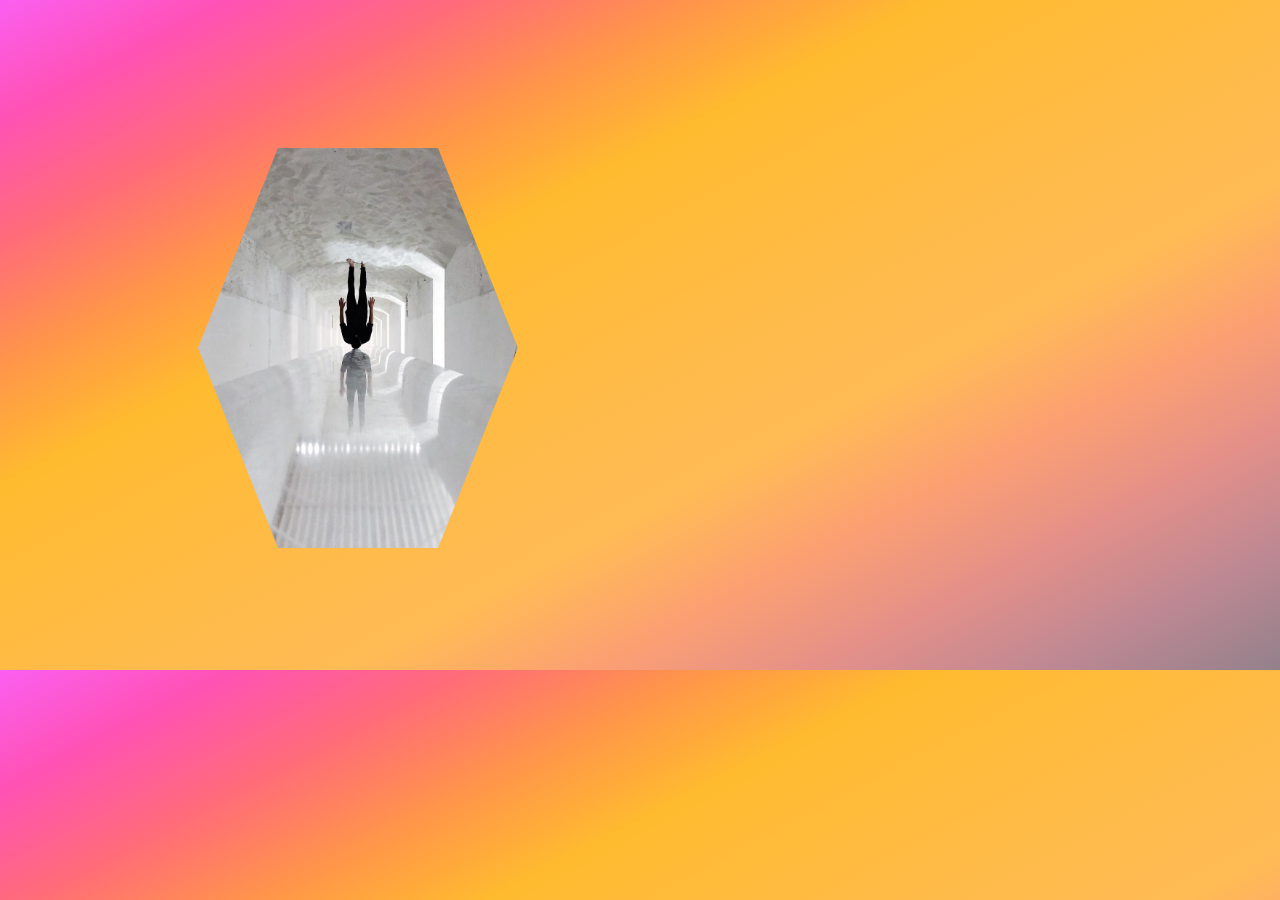
<file: index.html>
<!DOCTYPE html>
<html lang="en">
<head>
  <meta charset="UTF-8">
  <meta http-equiv="X-UA-Compatible" content="IE=edge">
  <meta name="viewport" content="width=device-width, initial-scale=1.0">
  <title>Document</title>
  <link rel="stylesheet" href="style.css">
</head>
<body>
  <div>

    <svg width="900" height="650">
      <image
        id="testImg"
        href="image19.jpeg"
        x="190"
        y="140"
        height="400"
        class="OLMC"
      ></image> 
    </svg>
    
  </div>
  
</body>
</html>
</file>
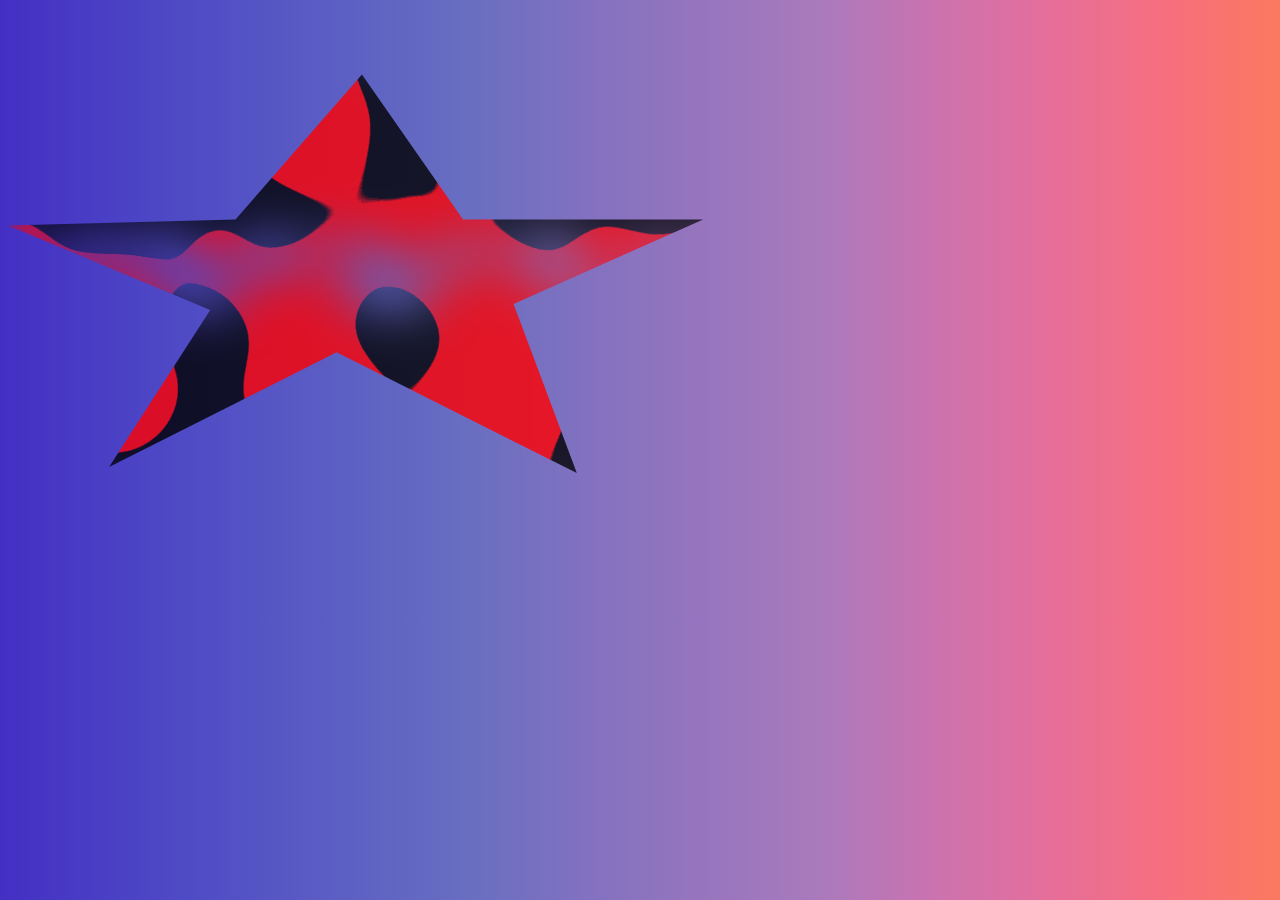
<file: svg2/index.html>
<!DOCTYPE html>
<html lang="en">
<head>
  <meta charset="UTF-8">
  <meta http-equiv="X-UA-Compatible" content="IE=edge">
  <meta name="viewport" content="width=device-width, initial-scale=1.0">
  <title>svg</title>
  <link rel="stylesheet" href="style.css">
</head>
<body>
  <div class="octagon">
  
  
  <svg  width="1500" height="600" filter="blur(25px) contrast(45)">
    <defs>
      <pattern id="AnimatedPattern" viewBox="0,0,300,300" width="24%" height="44%" >
        <g id="Objects4Animation">
          <rect id="r1" x="0" y="0" width="300" height="300" fill="#030407" />
          <circle id="c1" cx="5" cy="5" r="90" fill="red" />
          <circle id="c2" cx="105" cy="100" r="105" fill="red" />
          <circle id="c3" cx="35" cy="10" r="35" fill="red" />
          <circle id="c4" cx="55" cy="30" r="45" fill="red" />
        </g>
        <g id="ApplyingAnimation">
          <animate href="#c2" attributeName="r" begin="2s" dur="7s" repeatDur="24s" values="175;50;60;30;75;50;175" fill="freeze" />
          <animateTransform href="#c1" attributeName="transform" type="rotate" dur="4s" max="15s" values="0,100,100; 360,150,80" repeatCount="5" />
          <animateTransform href="#c2" attributeName="transform" type="rotate" dur="6s"  values="0,150,80;-720,150,80" repeatCount="indefinite" />
          <animateTransform href="#c3" attributeName="transform" type="rotate" dur="7s"  values="0,150,80;720,150,80" repeatCount="indefinite" />
          <animateTransform href="#c4" attributeName="transform" type="rotate" dur="24s"  values="0,-720,80;720,150,80" repeatCount="indefinite" />
        </g>
      </pattern> 
    </defs>
    <rect cx="0" cy="0" width="800" height="600" fill="url(#AnimatedPattern)" />
    <circle
      id="circle1"
      href="image19.jpeg"
      cx="700"
      cy="450"
      r="190"
      fill="none"
      stroke="red"
      stroke-width="100"
      stroke-dasharray="15 15"
      height="100"
    >
  <animateTransform attributeName="transform"
           type="rotate"
           begin="1s" dur="10s"
           from="0 400 300" to="360 400 300"
  />
  
</circle> 
    <circle
      id="circle2"
      href="image19.jpeg"
      cx="400"
      cy="300"
      r="100"
      fill="none"
      stroke="red"
      stroke-width="70"
      stroke-dasharray="15 15"
      height="100"
    >
  <animateTransform attributeName="transform"
           type="rotate"
           begin="1s" dur="10s"
           from="0 400 300" to="-720 400 300"
  />
  
  <discard begin="5s" />
  
</circle> 
  </svg> </div>
</body>
</html>
</file>
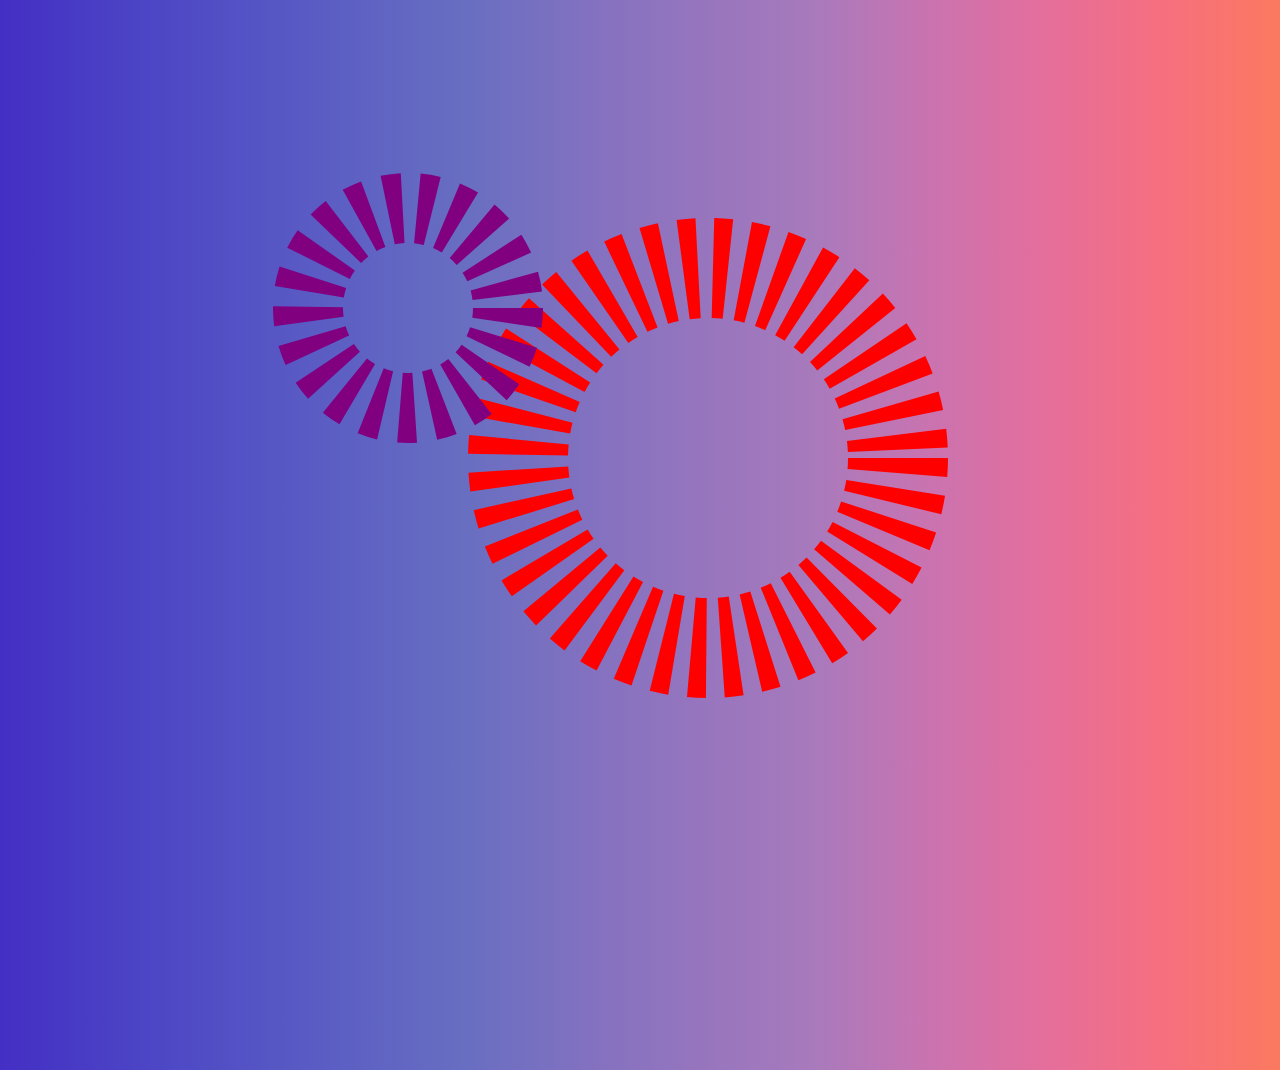
<file: svgmap/index.html>
<!DOCTYPE html>
<html lang="en">
<head>
  <meta charset="UTF-8">
  <meta http-equiv="X-UA-Compatible" content="IE=edge">
  <meta name="viewport" content="width=device-width, initial-scale=1.0">
  <title>svg</title>
  <link rel="stylesheet" href="style.css">
</head>
<body>
  <svg width="1000" height="1050">
    <circle
      id="circle1"
      href="image19.jpeg"
      cx="700"
      cy="450"
      r="190"
      fill="none"
      stroke="red"
      stroke-width="100"
      stroke-dasharray="15 15"
      height="100"
    >
  <animateTransform attributeName="transform"
           type="rotate"
           begin="1s" dur="10s"
           from="0 400 300" to="360 400 300"
  />
  
</circle> 
    <circle
      id="circle2"
      href="image19.jpeg"
      cx="400"
      cy="300"
      r="100"
      fill="none"
      stroke="purple"
      stroke-width="70"
      stroke-dasharray="15 15"
      height="100"
    >
  <animateTransform attributeName="transform"
           type="rotate"
           begin="1s" dur="10s"
           from="0 400 300" to="-720 400 300"
  />
  
  <discard begin="5s" />
  
</circle> 

  </svg>
  
</body>
</html>
</file>
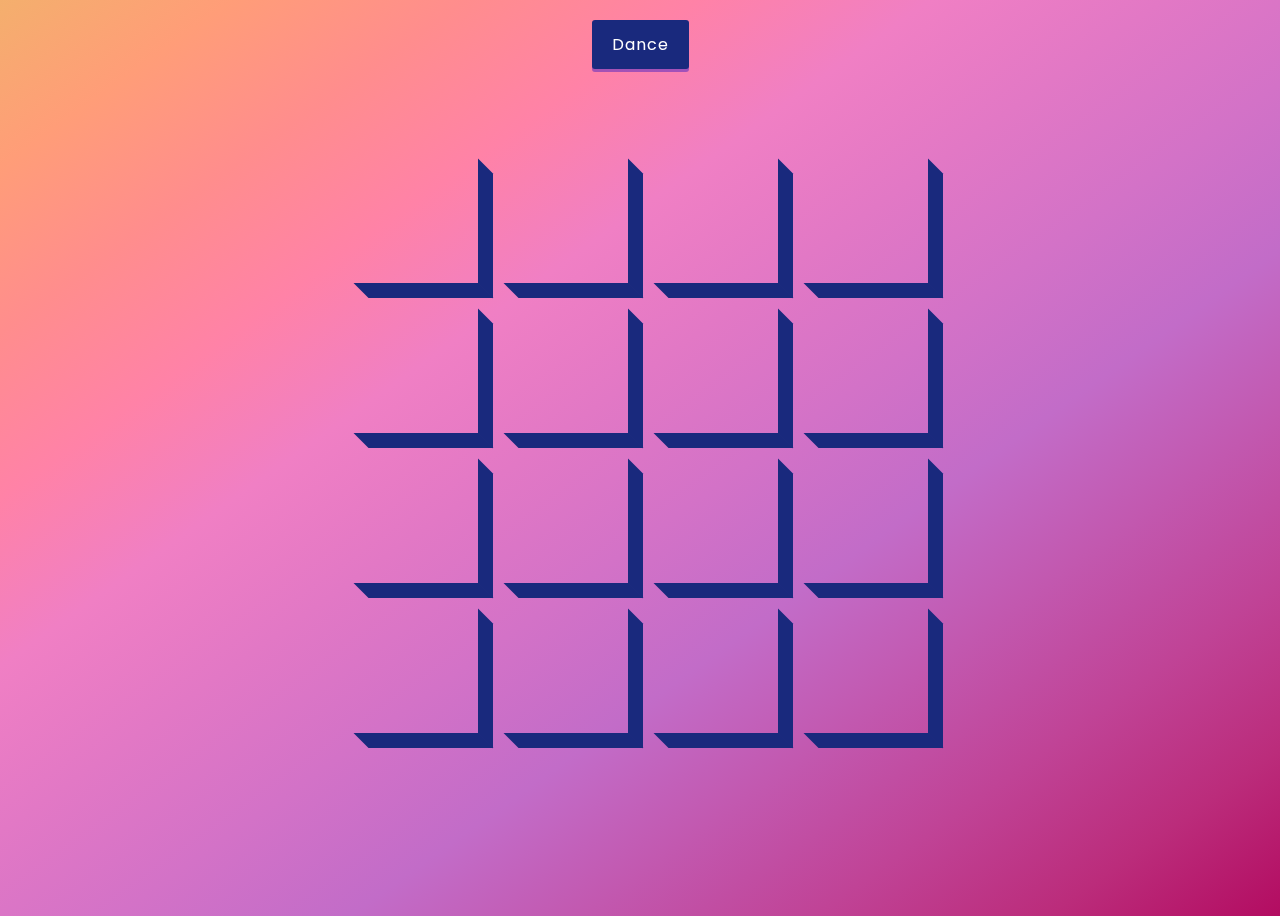
<file: cook/magicbox/index.html>
<!DOCTYPE html>
<html lang="en">
  <head>
    <meta charset="UTF-8" />
    <meta name="viewport" content="width=device-width, initial-scale=1.0" />
    <link
      rel="stylesheet"
      href="https://cdnjs.cloudflare.com/ajax/libs/font-awesome/5.14.0/css/all.min.css"
      integrity="sha512-1PKOgIY59xJ8Co8+NE6FZ+LOAZKjy+KY8iq0G4B3CyeY6wYHN3yt9PW0XpSriVlkMXe40PTKnXrLnZ9+fkDaog=="
      crossorigin="anonymous"
    />
    <link rel="stylesheet" href="style.css" />
    <title>Dance scherm</title>
  </head>
  <body>
    <button id="btn" class="magic">Dance</button>
    <div id="boxes" class="boxes big"></div>
    <script src="script.js"></script>
    
  </body>
</html>
</file>
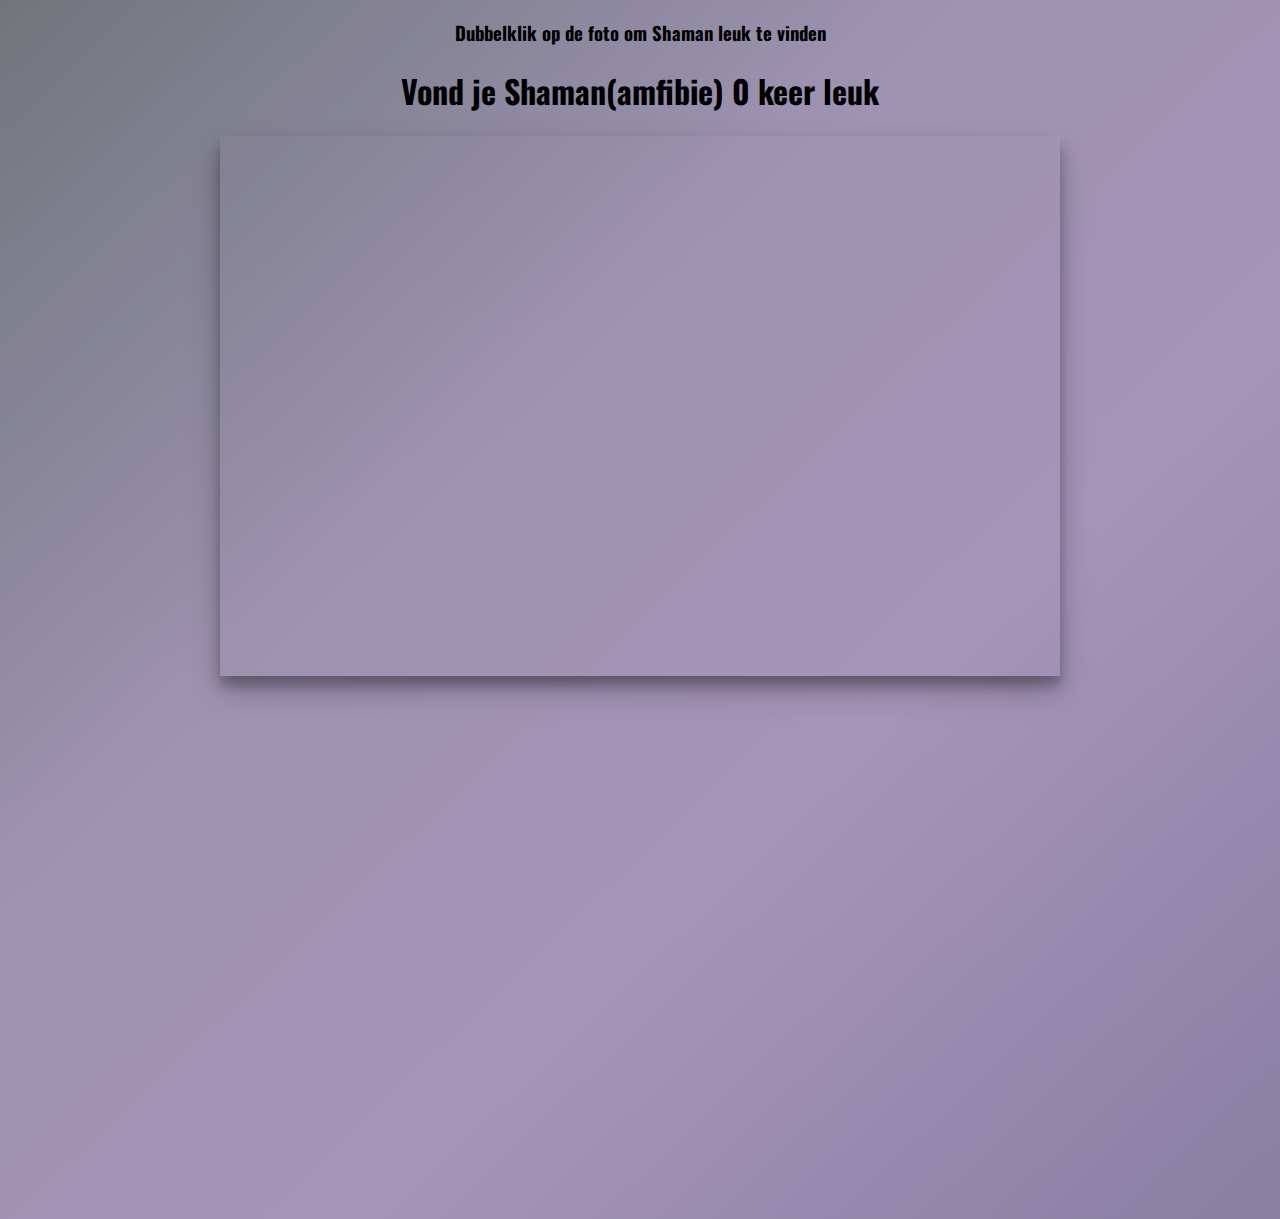
<file: cook/score/index.html>
<!DOCTYPE html>
<html lang="en">
  <head>
    <meta charset="UTF-8" />
    <meta name="viewport" content="width=device-width, initial-scale=1.0" />
    <link rel="stylesheet" href="https://cdnjs.cloudflare.com/ajax/libs/font-awesome/5.14.0/css/all.min.css" integrity="sha512-1PKOgIY59xJ8Co8+NE6FZ+LOAZKjy+KY8iq0G4B3CyeY6wYHN3yt9PW0XpSriVlkMXe40PTKnXrLnZ9+fkDaog==" crossorigin="anonymous" />
    <link rel="stylesheet" href="style.css" />
    <title>Dubbelklik</title>
  </head>
  <body>
    <h3>Dubbelklik op de foto om Shaman leuk  <i class="fas fa-heart"></i> te vinden</h3>
    <h1>Vond je Shaman(amfibie) <span id="times">0</span> keer leuk</h1>

    <div class="loveMe"></div>

    <script src="script.js"></script>
  </body>
</html>
</file>
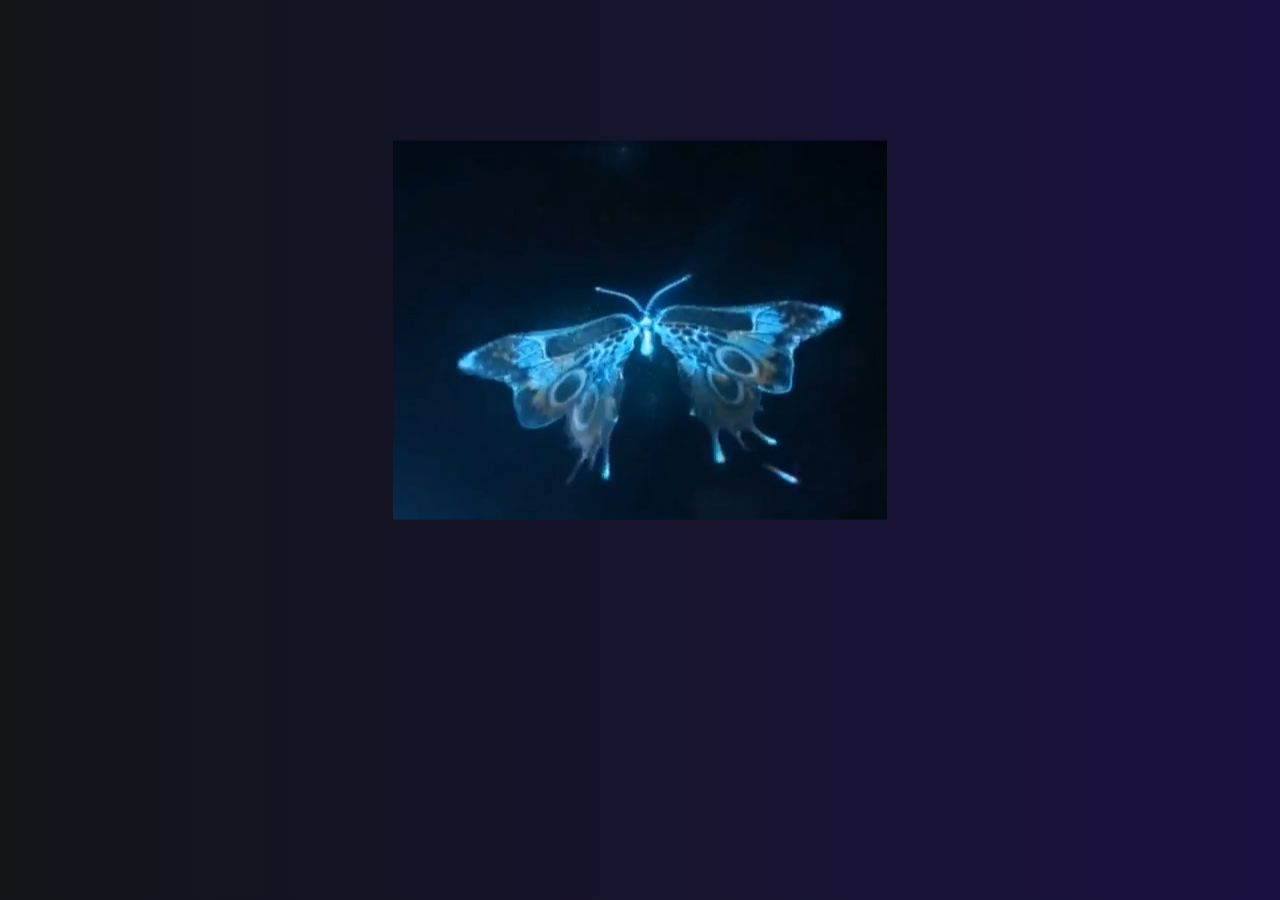
<file: fly/imageanim.html>
﻿<!DOCTYPE html>
<html>
   <head>
      <title>butterfly</title>
      <link rel="stylesheet" href="style.css">
      <style>
         .outer { position: relative; }
         .center-img {
            position: absolute;
            top: 50%;
            left: 50%;
            transform: translate(-50%, 35%);
         }
      </style>
   </head>
<body>
  
   <script>
      if(document.images) {
         var img1 = new Image();
         img1.src = "htmlImage1.jpg";
         var img2 = new Image();
         img2.src = "htmlImage2.jpg";
      }
   </script>
   
   <div class="outer"
        onMouseOver = "document.currentImg.src = img2.src;"
        onMouseOut  = "document.currentImg.src = img1.src;">
      <img class = "center-img" name = "currentImg" src = "htmlImage1.jpg" />
   </div>
</body>
</html>
</file>
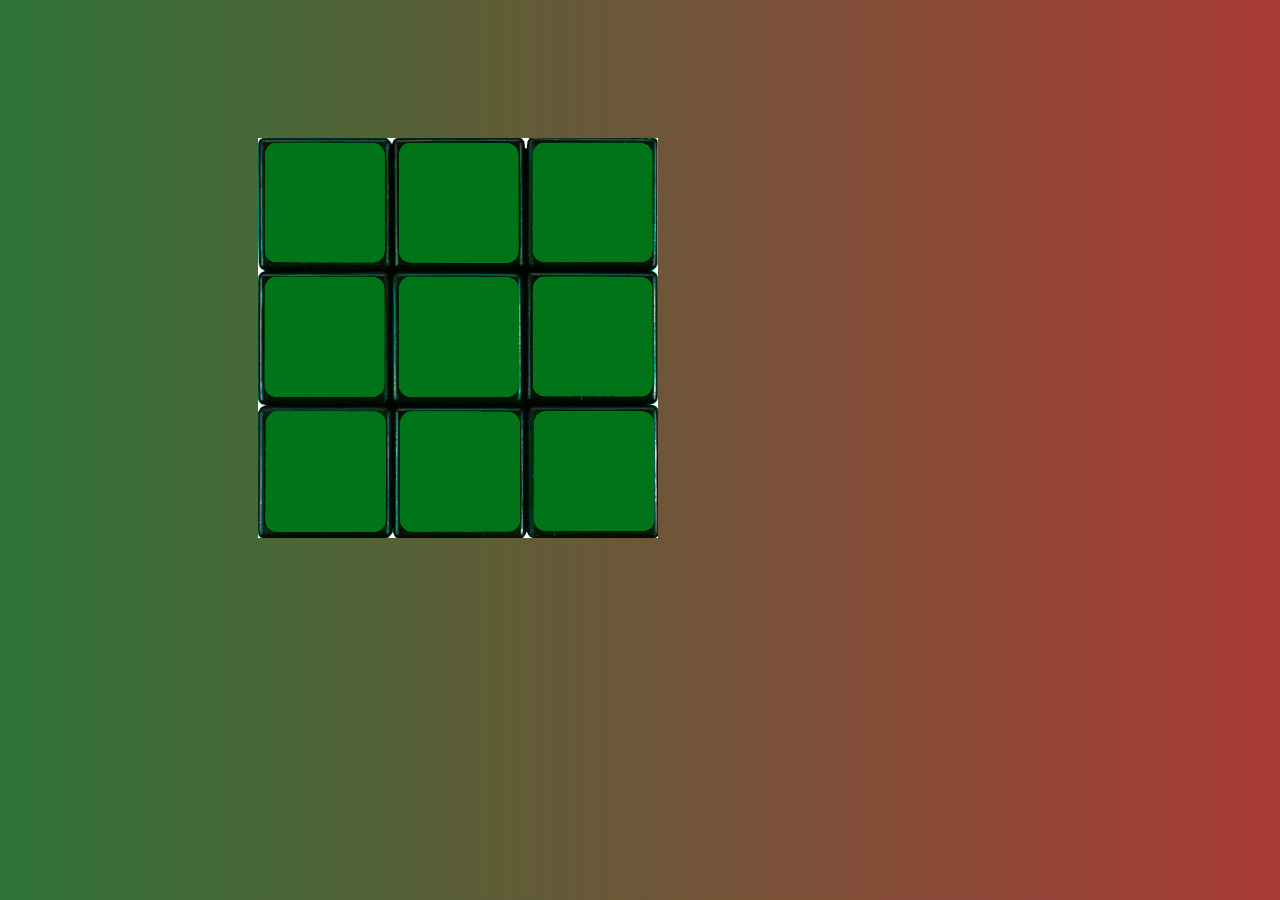
<file: positioning/rubikKeyBinding.html>
<!DOCTYPE html>

<html>
    <head> 
		<meta charset="UTF-8"> 
		<title>tzolkin</title> 
        <link rel="stylesheet" type="text/css" href="rubikKeyBinding.css">
    </head>

<body>
    <script async src="rubikKeyBinding.js"></script>

    <div class="rubiksCube">

        <div class="face1green">   <img src="1.jpg"/>   </div>
        <div class="face2blue">    <img src="2.jpg"/>   </div>
        <div class="face3yellow">  <img src="3.jpg"/>   </div>
        <div class="face4red">     <img src="4.jpg"/>   </div>
        <div class="face5white">   <img src="5.jpg"/>   </div>
        <div class="face6orange">  <img src="6.jpg"/>   </div>

    </div>

</body>

</html>
</file>
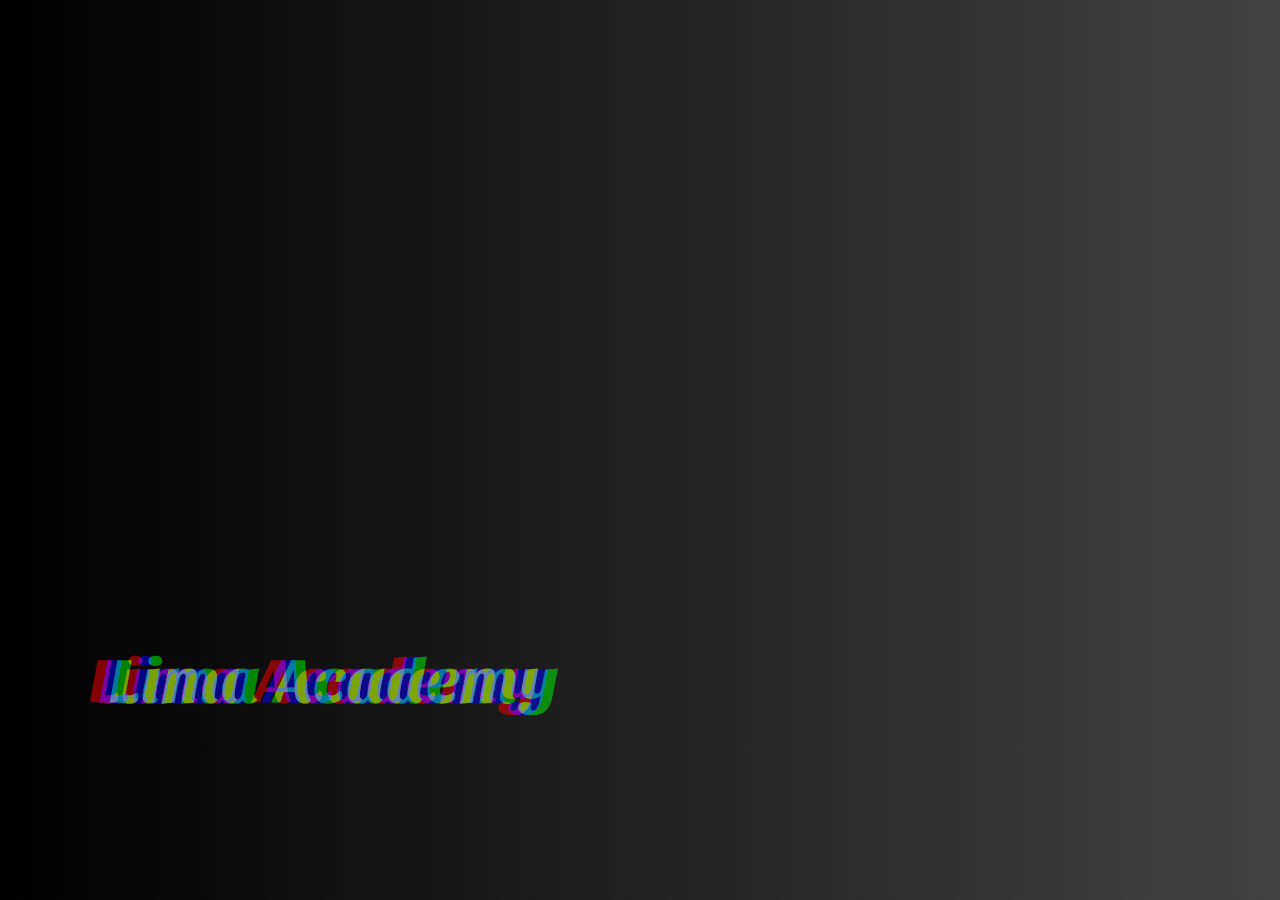
<file: svg3/animationsvg.html>
<!DOCTYPE html>
<html>
  <head> 
    <meta charset="UTF-8"> 
		<link rel="stylesheet" href="style.css">
    <title>svg colors</title> 
  </head>
<body>
	<svg width="800" height="600" viewbox="0 0 400 300">
		<g fill="none" stroke="red" stroke-width="1"  stroke-dasharray="0 1114">
			<path d="M83.9,49h2.5l6.5,2.3c4.5,3.1,6.8,5.7,6.8,7.9h2.5l0.8,0.8v0.6c0,2.8-2.7,4.9-8.2,6.2h-3.9
				c-3.8,0-6-1.5-6.5-4.5v-1.1l0.3-1.4c-0.8,0-3.3-0.9-7.3-2.8c0,0.9-0.2,1.4-0.6,1.4l0.3,0.3v2.5c0,5.6,3.2,9.4,9.6,11.3
				c3.9,1,5.9,2.7,5.9,5.1v0.6l-1.1,4.2l3.1,2h0.6c3-2.8,7.5-4.9,13.2-6.2c0-0.5,0.4-0.7,1.1-0.8c6,0.9,10.2,2.4,12.7,4.5
				c4.6,4.7,7.2,7,7.9,7c2.7,0,4.5,1.1,5.6,3.4c2.8,0.9,4.2,3.6,4.2,8.2v3.1c-0.6,3.8-1.6,5.6-3.1,5.6c-1.9,0.1-2.8,0.4-2.8,0.8
				l2.3,1.7h0.3l3.4-3.7h4.2c0.3,0,0.7,1,1.1,3.1c0.4,0,0.6,0.7,0.6,2v0.3l-0.6,3.7c1,0,3,3.7,5.9,11l-0.3,0.3h-0.3l-5.3-4.2h-0.3v2.5
				l0.3,6.2c-1.5,0.8-2.3,1.4-2.3,1.7l0.6,0.8c-0.7,0.6-2.1,0.8-4.2,0.8c-2.4-1.5-3.7-3-3.7-4.5v-2l0.3-0.3v-0.3l-0.3-0.3h-0.3
				c-2.1,2.1-3.1,3.3-3.1,3.7h-0.6v-2.8c-0.6,0.1-0.8,0.8-0.8,2.3v3.9c0.7,1.5,1.7,2.3,2.8,2.3h0.3c0-0.6,0.6-1.2,1.7-2l9.6,5.9
				l1.7-0.6c0.6,0.5,0.9,1.6,1.1,3.4c3.7,1.5,5.6,4.1,5.6,7.9c-0.2,3.1-0.7,4.8-1.4,5.1l0.3,0.3v3.7c-0.4,0.5-0.8,1.9-1.1,4.2
				c-0.7,2.8-3,6.4-7,11c1.1,1.1,1.7,2.3,1.7,3.7v0.8c-1.3,5.1-4.3,7.6-9,7.6h-1.1l-2.3-0.6c-0.3,0.8-0.9,1.1-2,1.1h-0.8l-2.8-0.3
				c0,0.6-0.4,0.8-1.1,0.8c0.6,0.7,0.8,1.4,0.8,2v0.3c0,3.8-1,6.6-3.1,8.4l-0.8,7.6c0.2,7.1,0.6,13.1,1.1,18v0.3
				c-0.5,3.2-2,4.8-4.5,4.8h-0.3l-0.3-0.3h-0.3l-0.3-27.3v-9.8l0.3-2.8l-0.3-0.3h-0.8c-2.6,2.2-3.9,4.2-3.9,5.9l0.8,6.2v2.8
				c-0.2,1.5-0.8,2.3-1.7,2.3l-1.4-1.1l0.3-8.4v-3.9c0-1.9-1-2.8-3.1-2.8c-0.9-0.6-1.6-1.6-2-3.1H107c0,3.6-3.5,6.1-10.4,7.6h-2.3
				c-3.2,0-5.8-0.5-7.9-1.4l-2,0.3c-3.6,0-6.9-1.5-9.8-4.5l-1.1-1.7l0.6-0.6c2.5,2.6,6,3.9,10.7,3.9H85c2.6,0,4.8-0.7,6.8-2.3
				l-1.4-0.3h-2.3l-2.3-2c-0.8,0.9-1.9,1.4-3.4,1.4h-0.3c-3.4,0-5.8-1.2-7-3.7v-0.3h-0.3c-1.7,0.9-2.5,2.9-2.5,5.9v2.8
				c0,1.6,0.7,2.9,2,3.7h1.4c0.8,0,2.3-0.8,4.5-2.5h0.3l0.6,0.6v0.3c-1.1,2.3-3,3.4-5.9,3.4c-5.9,0-9-1.4-9.6-4.2
				c-1.3-2-2.4-5.9-3.4-11.8v-2.5c0-4.1,1.6-7.8,4.8-11.3v-0.3l-5.3,1.1h-3.1c0-0.3-2.3-0.7-6.8-1.1c-0.4,0-1.4,0.9-3.1,2.8l-0.6-0.6
				c0-9.9,5.4-17.2,16.3-21.7v-0.3l-0.8,0.3c-4.9,0-9.1-1.6-12.7-4.8l-0.8-2.5v-1.1c0-2.3,2-4.8,5.9-7.3h2.5l2.5,0.6v-0.3
				c-0.9-2.1-1.4-4.5-1.4-7.3v-0.6c0-5.5,3.3-8.7,9.8-9.6l2.8,0.6V117l0.3-2.5c-0.3-3.1-2.3-7.1-5.9-11.8c-0.9-1.8-1.4-3-1.4-3.7h-0.6
				l0.3,1.4l-0.6,0.8v0.6c0,2.2,1.2,3.9,3.7,5.1v0.6h-0.3c-2.5,0-4-1.9-4.5-5.6l0.8-4.8l-0.6-5.3V90c0-0.5,0.4-0.7,1.1-0.8
				c1.3,0.3,2,1.2,2,2.5l-1.1,5.3c1.6,4.6,3.2,7.4,4.8,8.2v-3.4l0.6-0.6l-0.3-0.3v-0.8c1.1-3.5,2.7-6,4.8-7.3l3.9-2.8
				c-3.7-4.9-5.6-9.5-5.6-13.8c-0.5-3.4-1.3-5.1-2.5-5.1c-0.7-0.8-1.1-1.5-1.1-2.3l0.3-0.3h1.7c0.5,0,1.2,1.3,2,3.9
				c2.9,2.8,5.6,7.8,8.2,14.9c-0.2,0.9-0.5,1.4-0.8,1.4c0-2.3-0.9-4.9-2.8-7.9c-1.3-3.1-2.7-5.5-4.2-7v0.6c1,7.2,2.5,11.7,4.5,13.5
				l1.7,1.7l0.8-0.8v0.6l-0.6,0.8c2.9,2.7,6,5.3,9.3,7.6h-0.6l-0.8-0.3c1.9,3.4,3.6,5.1,5.1,5.1H94c2.4-0.7,3.7-1.4,3.7-2
				c-0.2-1.3-2.5-2.8-7-4.5c-2.6-1.8-3.9-3.8-3.9-5.9v-1.1c0-3.4,0.3-5.1,0.8-5.1c0.8,1.1,1.7,1.7,2.5,1.7l-0.3-1.7l0.3-1.7
				c-6.2-5.2-9.4-8.6-9.6-10.1c-3.4-3.9-5.1-7.3-5.1-10.1v-0.8l0.8-5.1c-4.3-1.8-6.5-3.7-6.5-5.6l0.6-0.6c1.3,0,3.4,1.5,6.5,4.5
				c1.8-3.4,4-5.1,6.5-5.1L83.9,49z M49.9,169.1h0.3c0.8,0,1.7-1.9,2.8-5.6c1.5-3.6,4.3-6.7,8.2-9.3c4.2-3,9.3-4.5,15.2-4.5h0.3
				l2.8,0.3v0.6l-2.8-0.3c-8.2,0-15.3,3.9-21.4,11.8c-0.7,0.9-1.3,2.9-2,5.9c0,0.6,1.7,0.8,5.1,0.8h2.3c6,0,11.5-2.2,16.6-6.5v-1.4
				l1.7-2v-0.3c0-1.3-0.4-2-1.1-2h-0.3v-0.6h0.8v-2.8l-1.4-0.3c-5.8,0-12.1,2.2-18.8,6.5h-0.3c2.3-2.5,6.2-4.6,11.8-6.2l5.6-0.8h3.4
				l3.1-3.1l-1.4-0.3h-3.9c-9.9,0-17.7,4-23.3,12.1C51.5,163.8,50.4,166.5,49.9,169.1z M51.8,141.5c0,2.5,3,4.4,9,5.6l4.8,0.6l16-0.8
				v-0.3c-3.1-0.3-5-0.7-5.6-1.1h-3.7c-0.6,0.6-2.3,0.8-5.3,0.8h-2.5c-7.1-1.3-10.7-3.5-10.7-6.5v-0.6c0.4-2.1,1.4-3.1,3.1-3.1
				c0.6,2.6,1.3,3.9,2.3,3.9l0.3-0.3c1.3-0.6,2-1.1,2-1.4c0-2.3-1.3-3.4-3.9-3.4c-1.6,0-3.5,2-5.6,5.9V141.5z M62.8,137.3
				c0,2.6-1.2,3.9-3.7,3.9h-0.6c-1.7,0-2.5-1.1-2.5-3.4h-0.3l-0.8,0.8v1.7c2.3,2.8,6.1,4.2,11.5,4.2l2.3-0.3h1.7v-0.6
				C68.8,143.5,66.2,141.3,62.8,137.3z M76.6,155.3v0.6c-2.7,0-6.3,1.2-11,3.7c0.5,2.8,1.6,4.9,3.4,6.5l-0.6,0.6h-0.3
				c-2.1,0-3.1-1.6-3.1-4.8v-1.4l0.3-0.3v-0.3h-0.3l-2,1.1c0,2.9,0.8,4.9,2.5,6.2v0.3h-0.3c-1.7,0-2.8-1.9-3.4-5.6l-1.1,0.8v0.8
				c0,1.5,0.8,3,2.3,4.5l-0.3,0.3h-0.6c-1.5-0.7-2.3-2.4-2.3-5.1l-0.8,0.3v0.8l0.8,3.1l-0.3,0.3h-0.3c-0.6,0-1.2-0.9-1.7-2.8h-0.3
				l-0.8,0.6l-0.3-0.3c0-1.2,3-3.4,9-6.8C69.1,156.3,72.8,155.3,76.6,155.3z M60.8,126.6v1.4c0,4.3,2.8,8.7,8.4,13.2
				c2.7,1.7,5.3,2.5,7.6,2.5c0,0.8,2.3,1.3,7,1.7c0-0.6,0.2-0.8,0.6-0.8l2,0.3l0.3-0.3v-0.3l-2-2h-0.3l-0.8,0.6h-1.1l-0.8-0.6h-1.1
				c-7.1,0-12.3-3.9-15.8-11.8c-0.3,0-0.6-1.4-0.8-4.2c0.9-4.9,3.1-7.3,6.5-7.3l2.3,0.6v-0.3c-0.4-1.1-1.6-1.7-3.7-1.7
				c-5.2,1-7.9,3.4-7.9,7L60.8,126.6z M64.8,176.4l-0.8,5.3c2.1,10.5,3.8,15.8,5.1,15.8l0.3,0.3l0.8-0.3c-3.4-5.4-5.1-11.7-5.1-18.8
				l0.3-2.3H64.8z M64.5,91.1v0.3l0.6,1.1L64.8,94h0.6l0.3-2v-1.4h-0.6L64.5,91.1z M65.9,122.6c-0.4,1.5-0.7,2.3-1.1,2.3l0.3,0.3v1.7
				c0,5.3,3.6,9.8,10.7,13.5l2.8,0.6h5.6l-1.4-3.1l0.3-0.3l-0.8-0.6l-3.1,0.6l-0.3-0.3h-0.3l-0.3,0.3H78c-3.1,0-6.7-1.7-10.7-5.1
				c-0.9-1.5-1.4-3-1.4-4.2v-4.2l0.3-1.1v-0.3H65.9z M65.3,175.5v0.6h0.3v-0.6H65.3z M69,169.3l-1.4,2l0.6,0.8c-1,0-1.7,2.5-2,7.6
				c0,3.9,1.5,9.4,4.5,16.6h0.6l-0.6-1.4l0.3-0.3c-2.4-3.8-3.7-8.2-3.7-13.2l0.3-4.8c0.2,0,0.7-1.7,1.4-5.1h0.6l-0.6,7.9
				c0.8,2.4,1.3,3.7,1.7,3.7c0-1.1,0.2-1.7,0.6-1.7h0.3v0.3l-0.3,2l1.1,0.3v0.3l-0.6,0.6c-1-0.3-1.9-0.8-2.8-1.7v0.3
				c0.2,2.8,0.6,5.1,1.1,7h0.3c0-1.1,0.2-1.7,0.6-1.7l-0.3-0.3v-0.3c2.4-3.2,3.7-5.2,3.7-5.9l0.6-3.9c0-1.3-1.1-2.8-3.4-4.5l-1.4,0.3
				l0.8-0.8c-0.9-1.6-1.4-2.9-1.4-3.9H69z M67.9,158.6h0.3c1.2,2.3,1.9,3.4,2.3,3.4c1.1,1.3,1.9,2,2.3,2v0.6h-2
				c-1.3,0-2.4-1.3-3.4-3.9v-1.4L67.9,158.6z M73.5,120.4c0,2.4-0.8,3.9-2.5,4.5h-1.1l-1.1-0.8l-0.3,0.3v0.8c0,0.7,1,1.1,3.1,1.4
				c2.3-0.5,3.4-1.5,3.4-3.1C74.6,121.4,74.1,120.4,73.5,120.4z M75.5,121.2v3.1c0,1.6-1.3,2.8-3.9,3.7l-3.1-1.1v0.3
				c0,1.9,0.5,3.3,1.4,4.2c0.9-0.9,1.8-1.4,2.8-1.4c1.2,0,4,0.8,8.4,2.5v-0.8l-0.8-5.6v-1.1L75.5,121.2z M68.7,123.5h1.7v-0.6h-1.1
				L68.7,123.5z M69.3,177.2h0.6c0.2,1.2,1.5,2.4,3.9,3.7l-0.3,0.3h-0.8c-1.7,0-2.8-0.7-3.4-2V177.2z M69.6,121.5v0.6l2.3,0.6l0.3-0.3
				v-0.3c0-0.5-0.4-0.7-1.1-0.8L69.6,121.5z M70.7,175.2H71l2.3,1.7v0.3l-1.4,0.3c-0.7-0.3-1.3-0.7-1.7-1.4v-0.3L70.7,175.2z
				M70.4,50.9c0.7,1.7,2.3,3.1,5.1,4.2v0.3h0.3v-0.3C73.5,52.3,71.8,50.9,70.4,50.9z M70.4,168.8c0.2,2.3,0.6,3.4,1.1,3.4h0.3
				c0-3,0.9-4.9,2.8-5.6l1.7-0.6v-0.3h-0.6C74.2,166.2,72.5,167.3,70.4,168.8z M71,69.2v0.3l1.7,1.7v-0.3C72.7,69.8,72.1,69.2,71,69.2
				z M71.2,196.6v0.3c0.3,0.8,0.6,1.1,0.8,1.1l-0.6-1.4H71.2z M71.8,131.9c0,0.8,2.4,2,7.3,3.7h3.1l-0.8-2.3h-0.8l-6.5-2L71.8,131.9z
				M72.4,157.5c0.2,1.1,1.4,2.7,3.4,4.8v0.3h-0.3c-2.4,0-3.7-1.6-3.7-4.8l0.3-0.3H72.4z M80,90.9c-3.7,3-5.6,4.8-5.6,5.3
				c-1.3,1.4-2,3.7-2,7c0,3,1.2,4.5,3.7,4.5c0-2.3,0.8-4.9,2.5-7.6h0.3c0.3,0,1.5,1.5,3.7,4.5l3.9,1.1h5.3c-4.1-3-6.2-5.4-6.2-7.3
				v-1.7l0.6-0.8L80,90.9z M73.5,117.3v0.3c0.7,1.3,1.1,2,1.4,2l-0.8-2.3H73.5z M73.8,109.1v0.6l0.6,1.4h0.3l0.6-2H73.8z M74.3,172.4
				c0,0.8,0.5,2.1,1.4,3.7l-0.3,0.3v0.3l0.8,3.7l-0.6,2.5c1.6,3,3.4,4.5,5.3,4.5h2l2-0.3v-0.6l-2.8,0.6c-2.5,0-4.4-1.6-5.6-4.8v-0.6
				l0.3-1.4h0.6c0,2.8,2.1,4.5,6.2,5.1c-5.1-5.1-7.6-7.9-7.6-8.4v-1.7c0-0.9,0.2-1.4,0.6-1.4l-0.3-2.8v-2l0.3-2h-0.3
				C75,168.3,74.3,170.1,74.3,172.4z M75.7,109.1l-0.8,3.9c0.8,2.5,1.6,4.1,2.3,4.8h0.3c0-0.8,0.8-1.5,2.5-2l-0.3-0.3v-1.7l1.1-3.7
				h-0.3l-2.5,0.3l-2-1.4H75.7z M74.9,156.4h0.3l2.3,3.1v0.3c-1,0-1.9-0.6-2.5-1.7V156.4z M77.7,56.3c4.4,2.1,7.4,3.1,9,3.1h0.6v0.6
				h-0.6v0.3c3.5,2.1,6.1,3.1,7.9,3.1c3-0.4,4.5-1.5,4.5-3.4l-0.3-0.3h-3.7l-7,0.3v-0.6l6.2-0.3h4.8c-1.2-3.4-4.4-6.2-9.6-8.4L85,49.8
				C80.2,50.4,77.7,52.6,77.7,56.3z M78.6,102.7l-0.6,5.1l3.9-0.6v-0.3L78.6,102.7z M79.1,119.8v0.8h0.3l0.3-0.8l0.3,0.3h0.6l0.3-1.7
				l-0.3-0.3H80C79.4,118.3,79.1,118.9,79.1,119.8z M80.5,70.3v0.3c2.3,3.6,5.6,7.1,9.8,10.4h0.3c0.6-1.7,0.8-3.3,0.8-4.8
				c0-1-1.7-2.1-5.1-3.1C83.5,72.1,81.5,71.2,80.5,70.3z M81.1,108.9v0.3c0.6,0,0.8,0.2,0.8,0.6v5.6h0.6l-0.6,3.7v3.4h0.3
				c0-3.8,0.7-6.6,2.3-8.2l0.3,0.3l-0.3,0.3v0.6l-0.3,4.8h0.6V119H85l0.3,0.3h0.3l2.5-3.4v-1.1c0-2.3,0.4-3.9,1.1-5.1v-0.3l-0.8-0.8
				h-0.3L81.1,108.9z M82.8,147.1v0.3h1.1v-0.3H82.8z M83.1,128.3l0.3,1.1h0.3v-1.1H83.1z M83.6,129.7v0.6l0.6,5.1v0.3h0.6l-0.8-5.9
				H83.6z M83.9,136.1v0.3l0.8,0.8v-1.4L83.9,136.1z M99.9,59.6c0,2.6-1.8,4.1-5.3,4.5h-0.3c-2.1-0.4-5-1.6-8.7-3.7H85v1.4
				c0,2.8,2.3,4.2,7,4.2c6.9-0.6,10.4-2.6,10.4-6.2v-0.3H99.9z M87.3,112.2v0.6l-1.7,4.8H85v-0.3C86.1,113.9,86.9,112.2,87.3,112.2z
				M87.8,86.6l-0.3,2.3c0,3.8,3,6.8,9,9l0.6,0.6l-3.4-5.9l-0.3-1.4l0.3-0.3H94c0.5,0.2,1.8,2.3,3.9,6.5c1.4,1.3,2.7,2,3.9,2l0.3-0.3
				l-0.3-1.4v-0.6c0.1-1.1,0.4-1.7,0.8-1.7s0.7,0.7,0.8,2l-0.3,3.4c0.8,0,1.3,1,1.4,3.1l0.8,0.3l0.8-0.8h0.3l-0.3-1.1
				c0-4,1.7-6.5,5.1-7.6V94h-2.3l-0.3-0.3h-0.3l0.3-0.3v-0.3l-0.6-1.7l0.6-3.1v-0.3l-3.9-1.1c-1.9,0-3.4,1-4.5,3.1
				c3.6,2.1,6.2,3.1,7.9,3.1v0.6h-0.3c-2.7-0.3-5.3-1.3-7.9-3.1V92l0.3,1.4l-0.3,0.3h-0.3C97.6,90.5,93.6,88.1,87.8,86.6z M87.6,98.5
				v0.3c0.7,1.7,1.8,3.1,3.4,4.2h0.3L87.6,98.5z M90.1,129.1c0,10,8.2,16.4,24.5,19.1c12.6,2.3,18.8,4.1,18.8,5.3
				c3.4,2.2,5.1,5.1,5.1,8.7c0,5.4-3.6,9.5-10.7,12.1c-2.1,0.6-4.8,0.8-8.2,0.8h-0.8c-12.8,0-21.6-6.8-26.4-20.3
				c0-0.7-0.3-1.1-0.8-1.1h-2l-0.8,0.8v22.5h2.5c4.2-4.5,6.4-6.8,6.8-6.8c6.9,5.1,14,7.6,21.4,7.6c10,0,18.1-3.3,24.5-9.8
				c1.8-2.9,3-5.9,3.7-9l-0.3-0.3l0.3-1.4c0-11.2-8.1-17.9-24.2-20.3l-14.6-3.1c-6.6-2.4-9.8-5.6-9.8-9.6l-0.3-1.7
				c0-6,4.5-10,13.5-11.8h3.1c9.7,0,17.5,5.3,23.3,16c0.9,2.8,1.6,4.2,2,4.2h2.5V130l-0.3-20.3h-2.3l-5.3,6.2
				c-6-4.9-12.9-7.3-20.8-7.3c-8.8,0-15.8,3-20.8,9C91.2,121.2,90.1,125,90.1,129.1z M89.2,194.1v0.3l3.1,0.3c3.4,0,7.2-1.1,11.5-3.4
				c1.3-1.5,2-2.7,2-3.4v-0.8c-0.2-2.6-0.6-3.9-1.1-3.9h-0.6l-1.4,1.4c0,0.7-1.9,1.7-5.6,3.1c0,0.3-1.1,0.8-3.4,1.7
				C93.5,190.3,92,191.9,89.2,194.1z M90.1,108.9v0.3l0.3,0.3l-0.3,1.4v2.3l1.1-1.4v-0.3l-0.6-0.8v-1.7H90.1z M94.9,85.2l-3.9-2
				l-0.3,1.4c0,1.2,1.9,2,5.6,2.3l2.8,2c1.1-1.7,2.6-3,4.5-3.9h2.5l3.7,1.7c1.1-1.8,1.7-3.1,1.7-3.9c0-1.1-0.9-2.4-2.8-3.9h-0.6
				c-2.1,0-6,1.9-11.8,5.6C96.3,84.7,95.8,85,94.9,85.2z M91.8,125.5h5.3l0.6,0.6v1.7l-0.6,0.6h-5.3l-0.6-0.6V126L91.8,125.5z
				M95.7,129.4c3.2,0,5.1,0.8,5.6,2.5l-0.3,0.3h-9.3l-0.6-0.6v-1.4C91.2,129.7,92.7,129.4,95.7,129.4z M91.8,180.6l-0.3-0.3l-0.3,0.8
				c0,0.6,1.8,1.9,5.3,3.9c0,0.4,0.8,0.7,2.5,0.8h0.6l-0.3-1.4c0-1.5,1.7-2.3,5.1-2.3c0.9-1.2,1.4-2.3,1.4-3.1h-0.3L91.8,180.6z
				M91.8,109.1v0.3l0.8,0.8l0.6-1.1v-0.6h-0.8L91.8,109.1z M93.5,121.2h2.8l1.4,1.1v0.3l-1.1,1.1h-4.2l-0.6-0.6v-0.6L93.5,121.2z
				M103.6,134.5c3.8,0.3,5.8,0.8,5.9,1.4v0.3h-0.3l-11.8,0.3c-1.5,0-3.1-0.4-4.8-1.1v-0.6h0.3L103.6,134.5z M93.2,104.1v0.3l2.5,0.6
				l-0.8-0.8H93.2z M98.5,117l0.3,0.3v0.8l-1.7,2.5h-2.8l-0.6-0.6C93.7,118.1,95.3,117,98.5,117z M94,153.9v0.8h0.6v-0.3L94,153.9z
				M95.2,87.5v0.3l3.7,2.5h0.3V90c0-0.4-1.3-1.3-3.7-2.5H95.2z M96,103.5l0.3,0.3l0.6,0.6v0.3l1.4-0.3h1.1l-0.6-2.8h-0.3L96,103.5z
				M105.8,138.4l11.3,0.3h6.8v0.6H123l-1.4,0.3v-0.3l-0.3,0.3H103l-3.1-0.3l-2.3,0.3h-1.1V139L105.8,138.4z M104.2,111.4l0.3,0.3v0.3
				c-2.5,3-4.6,4.5-6.5,4.5h-0.8v-0.6c1.4-1.9,2.7-2.8,3.9-2.8L104.2,111.4z M97.7,99c0.6,0.6,0.8,1.2,0.8,1.7l0.6-0.6L98,99H97.7z
				M100.2,176.1v0.3l0.6,0.6l0.6-0.6L100.2,176.1z M101.1,100.7l1.1,0.8v-0.8l-0.6-0.6L101.1,100.7z M112,142.9h11l10.4,0.3v0.6
				l-7.9,0.3l-16.9-0.3h-4.2v-0.6L112,142.9z M107,184.2v0.3c0.4,0.4,0.6,1.1,0.6,2h0.3l0.3-2.5l-0.3-0.3h-0.3L107,184.2z
				M112.9,109.7h1.1l3.4,0.3v0.6h-8.7V110L112.9,109.7z M109.5,89.2l-0.3,2V92c0,0.5,0.7,0.9,2.3,1.1c0.9-0.2,1.4-0.5,1.4-0.8
				c-0.4-0.9-1.4-2-2.8-3.1H109.5z M109.5,184.8v3.9l0.6,0.6h0.6l-0.3-0.3v-3.7l-0.6-0.6H109.5z M110.1,79.1c0.4,0.1,1.2,1.1,2.5,3.1
				v-0.6c0-1.4-0.7-2.4-2-3.1L110.1,79.1z M111.7,84.4l-1.1,3.1c1.8,1,3.6,3.2,5.3,6.8c1.5,0.6,2.3,1.3,2.3,2.3h0.6
				c0-1.1,0.8-1.7,2.5-1.7h0.6c0.7,0.3,1.1,0.9,1.1,2c0,0.5-0.7,1.5-2,2.8v0.3c0,1.3,0.7,2,2,2l2.5-0.8l0.8,0.8
				c1.4-1.2,2.6-2.5,3.7-3.9l-0.3-2c0-1.7,0.8-2.5,2.5-2.5c1.6,0,2.9,1.3,3.7,3.9c0,1.5-0.3,2.6-0.8,3.4l0.6,2.3v0.8
				c0,1.4-1,2.7-3.1,3.9v0.3l0.6,0.6h0.8c3.2,0,4.8-2.9,4.8-8.7c0-3.4-1.2-5.8-3.7-7c0-1.5-1-2.4-3.1-2.8h-2v1.7c-0.1,0.6-0.8,1-2,1.4
				c-1.2,0-2-0.8-2.3-2.5c0.5-1.1,1-1.7,1.7-1.7v-0.6c-1-1.3-2.4-2-4.2-2c-1.1,0.4-1.7,0.8-1.7,1.1c2.1,1.5,3.1,2.9,3.1,4.2v0.8
				c-0.5,0.9-1.3,1.4-2.3,1.4c-1.9,0-3-2-3.4-5.9c0-0.4-2.1-1.2-6.2-2.5L111.7,84.4z M110.9,100.1v0.6l0.6,0.6h0.6L110.9,100.1z
				M111.2,185.1v1.4c0,2.4,0.7,3.7,2,3.7l0.8-0.3V189c-1.3-1.3-2-2.6-2-3.9H111.2z M111.5,97.6v0.3c0,1,0.4,1.6,1.1,2h0.3
				c0.7-2,1.1-3.5,1.1-4.5h-0.3C112.2,95.6,111.5,96.3,111.5,97.6z M112.3,78.5l1.1,2v2l-0.6,0.8v0.8l7.6,2.3c0.8-1.3,2-2,3.7-2
				c-4.2-3.9-7.9-5.9-11.3-5.9H112.3z M112.9,191.6l0.6,1.7h0.3c0.4,0,0.7-0.7,1.1-2h-0.3L112.9,191.6z M113.7,93.4V94h0.6L113.7,93.4
				z M114.6,95.6c0,1.6-0.2,3-0.6,3.9h0.3c0.6,0,0.8-0.8,0.8-2.5l-0.3-1.4H114.6z M114.3,184.8v0.3c0,1.3,1.1,2.3,3.4,3.1h0.3
				c1.1-0.7,1.7-1.4,1.7-2l-0.3-0.8h-4.8v-0.6H114.3z M115.4,101l0.3,0.8h2.8l-0.3-2v-1.1h-0.3L115.4,101z M115.7,189.9v0.3h0.6v-0.3
				H115.7z M116.2,95.6l0.3,3.1c0.4,0,0.7-0.6,1.1-1.7c-0.4-0.8-0.8-1.3-1.1-1.4H116.2z M120.7,89.2V90c0.3,2.1,1.1,3.1,2.3,3.1
				l0.8-0.3C123.5,90.4,122.5,89.2,120.7,89.2z M121,211.5v0.6l0.3,4.2l-0.3,6.8v4.8l-0.3,1.4c1.3-1.1,2-2.3,2-3.7
				c-0.8-3.4-1.1-5.8-1.1-7.3v-6.2L121,211.5z M127.8,185.9h-0.8c-2.8-0.4-4.2-1-4.2-1.7c-1.1,0.4-1.7,0.8-1.7,1.1v0.3l1.7,3.1
				c1,0.8,1.8,1.1,2.5,1.1l2.8-2.3h1.7l0.8,0.6h0.3l2-1.1l-0.6-0.6v-0.3l0.3-0.3v-0.3l4.5,0.8h0.6c0-0.7-1.8-1.4-5.3-2.3l-0.6-0.6
				C130.4,185.2,129,185.9,127.8,185.9z M121,190.1v2.8l0.3,2.3l-0.3,0.8l0.3,9.3h0.3c0-3.9,1-7,3.1-9.3c0.2-1.9,0.5-3,0.8-3.4
				c0-0.6-0.8-0.8-2.3-0.8L121,190.1z M130,98.5c0,0.6-1.2,2-3.7,4.2l-0.3,1.7v0.3c0,0.4,0.8,0.9,2.5,1.4c0-1.2,0.6-2.1,1.7-2.8h0.3
				l0.8,0.6l1.1-2.5c-0.6,0-0.8-0.7-0.8-2l-1.4-0.8H130z M127.2,112.2l5.3,2.8l0.6,1.4h-0.3c-0.6,0-2.1-0.8-4.5-2.5
				c-0.6,0-1.1-0.5-1.7-1.4l0.3-0.3H127.2z M127.8,91.1v0.3l0.6,0.6h0.8v-1.7h-0.3C128.2,90.6,127.8,90.9,127.8,91.1z M128.3,183.7
				v0.3h0.6v-0.3H128.3z M132,127.4v0.6h0.3v-0.6H132z M132.3,95.6v0.3c0,1.7,0.7,2.8,2,3.4l0.8-0.8c0-1.9-0.8-2.8-2.5-2.8H132.3z
				M133.7,102.7l-0.8,2.8c0.3,0,0.9-0.7,1.7-2L133.7,102.7z M133.1,182.6v0.6c2.9,0.3,4.7,1,5.6,2.3l1.4,0.3c0.9,0,2-1,3.4-3.1v-1.4
				c-0.9-1.3-1.4-2.3-1.4-3.1C137.4,181.1,134.4,182.6,133.1,182.6z M141.3,117.3l0.6,0.6v2.3l-0.6,0.6h-5.1l-2.8-3.1l0.3-0.3H141.3z
				M134,142.9h2.3v0.6H134V142.9z M136.2,127.1v0.6h0.3v-0.6H136.2z M137.1,121.2h3.9l1.4,1.1v0.3l-1.1,1.1h-3.1l-1.7-1.4v-0.6
				L137.1,121.2z M140.7,110.8h0.8l0.3,1.4c0,2.8-0.3,4.2-0.8,4.2h-2.8c-0.4,0-0.6-0.3-0.6-0.8l2.8-3.9L140.7,110.8z M139.6,125.5h1.7
				     l0.6,0.6v1.7l-0.6,0.6c-0.7,0-1.5-0.6-2.3-1.7V126L139.6,125.5z"/>
			<path d="M255.5,43.6l0.8,1.1v0.6l-0.6,0.8v1.1c0,5.2-2.2,8.9-6.5,11.3c-2.8,3.3-4.2,6.3-4.2,9v0.8
				c1,3.6,2.6,5.3,4.8,5.3h0.6c3.2-0.5,4.8-1.8,4.8-3.9v-0.6c0-1.7-0.8-2.5-2.3-2.5h-0.3l-0.8,0.8v0.8c0.7,0.1,1.1,0.4,1.1,0.8
				l-0.8,0.8H251l-1.4-1.7v-0.6c1.2-2.8,3.1-4.2,5.9-4.2l0.3-0.3c2.8,0.5,5.2,2,7.3,4.5l0.8,4.8c0,4.2-2.5,7.3-7.6,9.3l-5.1,0.6v0.3
				c0,0.9,1.7,1.7,5.1,2.5h2c6.6,0,11.7-2.5,15.2-7.6l1.1-3.4l-0.3-2.5v-2.3c-0.4-0.4-0.8-1.9-1.1-4.5c-1.4-1.9-2.3-2.8-2.8-2.8h-0.8
				l-1.7,1.7V65l0.8,0.8l1.4-1.7h0.6c0.5,0,0.9,0.8,1.4,2.5c-0.6,1.7-1.8,2.5-3.7,2.5c-1.8-0.5-3-1.6-3.7-3.4v-0.6
				c1.5-4.7,3.7-7,6.5-7h0.8c4.3,0,7.7,2.4,10.1,7.3c0.3,1.9,0.7,3.1,1.1,3.7v2l-0.3,0.3v0.3l0.6,0.6v2.8l-0.6,0.6l0.3,0.3v0.3
				c-1.8,5.4-4.5,9.1-8.2,11.3c-4.3,3-10.4,4.5-18.3,4.5v0.3c0,1.7,1.7,2.5,5.1,2.5c1.3-0.5,2.4-1.3,3.4-2.3c0.7,0,1.1,0.9,1.4,2.8
				c0,2.2-1.7,4.5-5.1,6.8c0.7,0.8,1.1,1.5,1.1,2.3v2l2.5,2.8v3.7l-11.8,11.8l-2.3-0.3v0.8h0.3c-0.3,3.5-1,5.9-2,7.3l-0.3,1.4
				c0.9,4.6,1.5,9.3,1.7,14.1l-0.6,7l-0.3,0.3h-0.3l0.3,0.3v0.3l-2.5,11.3c-2.1,5.5-7.3,10.2-15.8,14.1c-5.6,2.3-10.8,5.1-15.5,8.4
				c-5.2,5-8,8.9-8.4,11.8c-0.5,0-0.8,1-1.1,3.1v1.7c1.1,1.5,2.3,2.3,3.7,2.3c2.2,0,4.3-0.9,6.5-2.8l0.8-2.5c0-1.4-1.2-2.2-3.7-2.5
				l-1.1,1.1l-0.8-0.8v-0.6c0.6-1.1,2-1.7,4.2-1.7c2.4,0,3.8,1.9,4.2,5.6c0,1.5-0.8,3.7-2.5,6.5c-3.8,3.6-7.3,5.3-10.4,5.3h-1.4
				c-4.3,0-6.7-3.3-7.3-9.8v-0.8c0-3.6,1.2-6.9,3.7-9.8c1.1-2,4-4.4,8.7-7.3c-0.9,0-1.9-0.4-2.8-1.1h-0.6c-2.3,0.3-6.6,2.5-12.9,6.8
				c-6.1,4.9-9.4,8.4-9.8,10.7h-0.6c1-3.4,3.6-7.2,7.9-11.3c6-4.1,10.6-6.4,14.1-7v-0.3c0-0.4-0.3-0.6-0.8-0.6l-0.3-0.3v-0.3
				c-7.6,2.9-15.1,7.6-22.5,14.3h-0.3v-0.3c2.5-5,5.7-8.4,9.6-10.1c4-2.7,7.5-4.4,10.7-5.1v-0.3c-0.7-0.6-1.4-0.8-2-0.8l-9.8,5.3v-0.3
				c3.4-3.4,6.6-5.5,9.6-6.2v-0.3c-0.9-1.1-1.4-2-1.4-2.8c-7.9,3-14.5,6.9-19.7,11.8c-9.2,11-13.8,20.2-13.8,27.6v1.4
				c0.8,2.8,2.5,4.2,5.1,4.2h1.1c1.8,0,3.1-0.8,3.9-2.5v-0.6l-1.4-1.7v-0.3l1.4-0.3c0.6,0,1.2,0.8,2,2.3v0.6c-1.2,2.8-3.2,4.2-5.9,4.2
				l-0.6,0.6h-1.1c-3.1-1-4.7-2-4.8-2.8c-1.3-1.4-2-3.2-2-5.6v-0.6c0-6.9,3.8-15.3,11.5-25c6.4-6.3,11.5-10.1,15.2-11.3
				c0.9-0.8,3.5-1.9,7.9-3.4l0.3-0.3l0.8-0.6l-2.5-5.3c-6.9,2.4-12,5.4-15.5,9l-0.3-0.3v-0.3c2.1-4.2,6.6-7.5,13.5-9.8h0.6v-0.3
				c-1.1,0-1.7-0.8-1.7-2.5l0.3-0.3V166h-0.3l-5.9,2.3v-0.3c0.5-0.6,2.6-1.9,6.5-3.9h-0.6l0.3-1.4v-0.3l-0.6-0.6h-0.6
				c-3.1,1.3-5.2,2-6.2,2l-0.3-0.3v-0.3c3.7-3,5.6-4.7,5.6-5.1h-1.4c-2.3,0-7.9,2.1-16.6,6.2c-4.5,2.5-8.4,5.8-11.8,9.8
				c-1.1,1.8-1.7,4-1.7,6.5c0,0.6,0.6,1.1,1.7,1.7c1,0,3-1.1,5.9-3.4h0.6v2.3c-1.5,1.9-3,2.8-4.5,2.8c-2.4,0-4-1.2-4.8-3.7v-0.8
				c0.4-0.4,0.7-1.5,0.8-3.4c1.8-4.6,5.2-8.3,10.1-11c3.8-2.4,8.6-4.5,14.3-6.5c3.1-1.1,5.4-1.7,7-1.7l-0.3-1.4c0-0.4,0.3-0.6,0.8-0.6
				l1.4,0.3v-0.8c-0.1-1.6-2.3-4.4-6.5-8.2l-0.3,0.3l0.6,1.7l-0.8,0.8h-0.8c-1.1-0.7-1.7-1.7-1.7-2.8v-1.4c-5-0.7-10.5-3.4-16.3-7.9
				c-4.7-5.4-7.6-10.6-8.7-15.8l-0.3-5.6v-4.8c0-2.3,1.1-5.2,3.4-9c2.5-2.5,6.5-4.5,12.1-5.9l4.8-2.8l1.1-3.7c0-2.3-1.9-3.6-5.6-3.9
				c-2.1,0.4-3.1,1.3-3.1,2.8v0.3h0.3l2.3-0.3l0.3,0.3v0.3c-0.4,2.1-1.4,3.1-2.8,3.1h-0.8c-0.5-0.2-1.2-1.1-2-2.5v-1.7
				c1.8-3.6,5-5.3,9.6-5.3c4.5,0,6.9,2.5,7.3,7.6c0,4.4-3,8.3-9,11.5c0,0.6-2.1,1.6-6.2,3.1c-3.7,2.6-5.6,6.2-5.6,10.7
				c0.3,4.9,1.6,7.3,3.9,7.3c0.2,0.6,0.7,0.8,1.7,0.8h0.6c2,0,3.2-1.3,3.7-3.9c-0.1-2.3-0.4-3.4-0.8-3.4c0,2.1-0.6,3.1-1.7,3.1h-0.3
				c-2,0-3.2-2-3.7-5.9c0-0.9,0.7-1.9,2.3-3.1v-0.8h-0.8l0.3-1.1l-0.3-1.4c0-2.3,4.1-3.4,12.4-3.4c6.7-1.6,11.5-4.2,14.6-7.6l0.8-2.3
				c0-1.8-1.2-2.9-3.7-3.4h-1.7c-0.4,0.1-0.8,0.6-1.1,1.4l1.4,0.3h0.3c0.4,0,0.6-0.4,0.6-1.1h0.6c0.5,0,0.7,0.8,0.8,2.3
				c-0.5,1.5-2,2.3-4.5,2.3h-0.3c-0.9-0.5-1.4-1.2-1.4-2.3c0.7-4.3,2.6-6.5,5.6-6.5l0.3-0.3h1.7l4.2,1.4c0.9,1,1.9,3.1,2.8,6.2
				c0,2.1-0.5,3.8-1.4,5.1v0.3c3.6-3.2,5.3-6.5,5.3-9.8v-0.3c0-3.1-2.1-5.9-6.2-8.4c-4.9-4.6-7.3-9.3-7.3-14.1v-2.5
				c0-3.9,2-7.1,5.9-9.6c2.3-0.9,4.9-1.7,7.9-2.3c3.9,0,6.2,2.1,7,6.2l0.3,0.3v2.3c-2,4.1-4.4,6.2-7.3,6.2h-0.6
				c-2.8,0-4.2-1.6-4.2-4.8v-0.8l0.6-0.6h0.3c1.1,1.5,2.3,2.3,3.4,2.3c1.5-0.5,2.3-1,2.3-1.4v-0.8c-0.4-2.3-2.4-3.4-5.9-3.4h-0.8
				c-0.7,0-1.8,2.2-3.4,6.5v2.5c0.7,2.6,3.8,6,9.3,10.1c2.9,2,4.9,5,6.2,9c0.4,0,0.8,1.1,1.1,3.4v5.3c0,2.8-2.1,6-6.2,9.6v0.3
				c5.9-1.7,9.3-3.4,10.4-5.1c0.9,0,1.4-0.7,1.4-2v-0.3l-0.6-0.6h-0.3l0.3,0.3v0.6l-1.4,1.7h-0.8c-1.1-0.7-1.7-1.5-1.7-2.5
				c0.4-1.9,1.4-2.8,2.8-2.8c1-2.1,2.6-3.1,4.8-3.1c2.2,0,3.5,1.9,3.9,5.6l0.3,3.4l-0.3,2l1.1,0.6h0.3c2.2-0.9,3.7-1.9,4.8-2.8v-0.6
				l-0.3-2l1.4-0.3h2.3c1.2-0.6,2.5-2.7,3.9-6.2v-2.5c-1.1-3.7-2.8-5.6-5.1-5.6c-0.7-0.6-1.5-0.8-2.3-0.8c-2.1,0.3-3.1,0.8-3.1,1.4
				v1.7l0.6,0.6h1.1l0.3-0.3h0.3l0.3,0.3v0.6l-1.4,1.4h-2.3c-1.9-0.9-2.8-2-2.8-3.1V83c0-3.9,2-6.3,5.9-7l2.3-0.3
				c1.9,0,3.7,0.5,5.3,1.4v-0.3c-1.5-1.3-2.3-3.7-2.3-7.3c0-4.3,2.9-7.8,8.7-10.7l6.2-5.6c1.1-2.2,1.7-4.3,1.7-6.2v-2.5L255.5,43.6z
				M174.2,84.4v0.3c3.7,0,6,0.9,6.8,2.8l0.8,3.9c-2.3,3.9-4.9,5.9-7.6,5.9c-5.7,2.6-9,4.3-9.8,5.1c-2.3,1.5-3.4,5.4-3.4,11.8
				c0,6.5,1.3,11.5,3.9,14.9c1.7,3.9,4.6,6.8,8.7,8.7c1.4,1.6,4.5,3,9.6,4.2c0.6,0,1.5,0.4,2.5,1.1h0.3c-1.7-1.4-2.5-3-2.5-4.8
				c-0.5-1.5-1.5-3.1-3.1-5.1c0.1-1.3,0.7-2,1.7-2l1.7-2.5v-2l-0.6-0.8v-1.7c-0.3-2.1-0.8-3.1-1.4-3.1v0.6l0.8,5.3
				c-0.3,0.8-0.6,1.1-0.8,1.1h-2.3c-0.8-0.4-1.1-0.9-1.1-1.7l1.4-2v-0.3l-0.8-0.8h-0.6c0,0.9-0.2,1.4-0.6,1.4h-0.3
				c-0.6,0-1-1.2-1.1-3.7l1.1-1.1h0.3l0.8,0.6h0.8v-0.3c0-1.4-0.5-2.3-1.4-2.8v-0.8l0.6-0.8h-2.5v0.3l0.3,4.2c0,2.7-1.9,4.6-5.6,5.9
				H170c-5.1-1.7-7.6-3.9-7.6-6.8c-0.3,0-0.5-0.9-0.6-2.8v-3.1c0-3.6,1.9-7,5.6-10.4c3.4-1.5,7.7-3.8,12.9-7c1.9-2.3,2.8-4.4,2.8-6.2
				v-2.3c0-2.4-1.9-3.7-5.6-3.7L174.2,84.4z M169.7,113.6v1.4h0.3v-1.4H169.7z M170,88.9v0.3c0.1,1.1,0.4,1.7,0.8,1.7h0.3l1.1-0.6V90
				C171.4,90,170.7,89.6,170,88.9z M170.2,106.6v1.7c1.9,0,2.8-0.7,2.8-2h-1.4L170.2,106.6z M171.6,116.2v0.3h0.6v-0.3H171.6z
				M172.8,109.7v1.4h0.8c5.8,1.3,8.7,3,8.7,5.1c0.7,0.7,3.3,6.2,7.9,16.6l14.9,32.3l5.9,12.4h4.8l11.5-25.9
				c9.9-22.4,15.4-34.3,16.6-35.7c2.3-2.4,4.4-3.7,6.2-3.7h2l0.6-0.6v-2h-27.6v2l0.6,0.6h3.4c4.9,0,7.3,2.2,7.3,6.5
				c0,3-1.9,8.2-5.6,15.8L218.6,162v0.3h-0.6l-10.4-22.8c-6.9-14.5-10.4-22.5-10.4-23.9v-0.3c0.5-2.1,2.3-3.1,5.3-3.1h5.3l0.3-2v-0.6
				H172.8z M173.9,107.5v0.3h0.3c2.9-0.6,5.4-0.8,7.6-0.8v-0.3l-1.4-0.3h-3.1L173.9,107.5z M177.8,110.6h22.8l0.6,0.6l-0.6,0.6h-2.5
				c-0.3,0-0.7,0.6-1.1,1.7c-0.3,0-0.6,0.8-0.8,2.3h-12.4c-1.3-2.2-3.2-3.6-5.6-4.2l-0.3-0.3V110.6z M180.9,117.9v0.3l0.6,0.6h0.3
				v-0.3l-0.6-0.6H180.9z M191.6,88.9c3.1,0,5.1,1.2,5.9,3.7l0.3,1.4c0,3.5-3.6,6.6-10.7,9.3l-2.5,0.6v0.3c1.6,0.2,2.7,0.5,3.1,0.8
				h0.8l7.9-3.4c2.8-2.3,4.2-5.1,4.2-8.2c-0.4-3.6-1.9-5.3-4.5-5.3h-1.4C192.6,88.1,191.6,88.3,191.6,88.9z M194.1,116.2
				c1.9,0.3,2.8,1.2,2.8,2.5v0.6l-0.3,0.3v0.3l-2.8-0.3H193l-0.8,0.6H186l-1.4-2.5V117c0-0.4,0.3-0.6,0.8-0.6L194.1,116.2z
				M195.6,120.4c2.1,0.3,3.1,1.3,3.1,2.8c-0.7,0.6-1.5,0.8-2.5,0.8h-5.3l-1.1-0.3l-1.1,0.3h-0.3l-2.3-2.3v-0.6l0.6-0.6h0.6
				L195.6,120.4z M187.4,162.3v0.6c2.4-1.3,4.4-2,5.9-2v-1.1l-0.8-0.8L187.4,162.3z M205.1,191.3c-0.2,0.5-1.1,1.2-2.5,2
				c-8.4,5.9-12.7,12.9-12.7,21.1c0,3.7,1.2,6.1,3.7,7l0.3,0.3v0.3c-0.2,0.9-0.5,1.4-0.8,1.4h-0.8c-3.2-0.6-4.8-3.7-4.8-9.3
				c0-9.3,5.7-16.9,17.2-22.8H205.1z M188.2,124.6l0.3,0.3l6.2-0.3h1.7c2.4,0.1,3.7,0.5,3.7,1.1v1.1l-3.1,0.6
				c-5.4-0.1-8.2-0.3-8.2-0.6c0-0.5-0.3-1.1-0.8-1.7l0.3-0.3V124.6z M189.4,92.8v0.3l0.6,0.6h1.1v-0.3l-1.4-0.6H189.4z M190.5,107.5
				v0.6h0.3v-0.6H190.5z M194.1,128.6h4.5c2.3,0.8,3.4,1.4,3.4,1.7c0,0.8-1.1,1.1-3.4,1.1h-4.5c-2.4-0.1-3.7-0.5-3.7-1.1V130
				c0-0.4,1.1-0.8,3.4-1.1L194.1,128.6z M200.1,133.6c2.8,0.2,4.2,0.6,4.2,1.1c-0.9,0.8-3.1,1.1-6.8,1.1c-3.6-0.1-5.3-0.7-5.3-1.7
				v-0.3h0.3L200.1,133.6z M195.6,62.5l0.3,0.3V63c-0.4,0.4-0.7,1.8-0.8,4.2c0,3.6,2,7.5,5.9,11.8l3.9,3.4c0.6,0,1.6,1.7,3.1,5.1V90
				c-0.4,0.4-0.7,1.5-0.8,3.4c-2,4.8-6,8.7-12.1,11.5l-1.1,0.3v0.3l1.4,0.3h0.3l11.3-3.4v-0.3l-0.3-0.3v-0.3c3.9-1.7,5.9-4.5,5.9-8.4
				v-2.3c0-5.6-3.8-11-11.5-16.3c-2.8-2.6-4.2-4.6-4.2-5.9v-5.1c1.5-5.1,3.5-7.6,5.9-7.6c4.9,0.8,7.3,2.5,7.3,5.1v0.8
				c-0.4,0-0.6,0.4-0.6,1.1c-0.7,0.8-2.2,1.1-4.5,1.1v0.3l2.8,0.3c3-0.9,4.5-2.3,4.5-4.2v-2.3c-0.4-2.6-2-3.9-4.8-3.9h-0.3
				c-4,0-7.5,1.7-10.4,5.1C196.3,61.4,195.9,62.5,195.6,62.5z M201.5,137.6h0.8c0.3,0.3,1.5,0.6,3.4,0.8v0.6h-9c-1,0-1.5-0.3-1.7-0.8
				h5.6L201.5,137.6z M196.7,142.1h0.6v0.3l3.4-0.3h4.5l2,0.3v0.6h-1.7l-5.6,0.3l-3.1-0.6V142.1z M199.8,114.5v0.3h0.6v-0.3H199.8z
				M199.8,117.6v0.8h0.3v-0.8H199.8z M200.1,118.7v0.6h0.3v-0.6H200.1z M212.1,187.9l0.3,0.3v0.3c-4.1,3.7-6.5,6.3-7,7.9
				c-0.8,0.6-1.6,1.8-2.5,3.7c-1.1,1.8-1.7,3.6-1.7,5.3c0.6,5.6,2.7,8.4,6.2,8.4c2.6-0.2,5.5-1.9,8.7-5.1c1.5-1.2,2.3-2.1,2.3-2.5
				v-0.3h-0.3c-2.4,3.4-4.8,5.1-7,5.1h-0.8c-4.1-1.1-6.2-2.9-6.2-5.3c0-4.7,3.3-10.5,9.8-17.4l2.3-1.7v-0.3
				C215.4,186.2,214.1,186.8,212.1,187.9z M203.1,113.6v0.6h0.3v-0.6H203.1z M204.3,121.2c0,0.9,0.6,1.9,1.7,2.8l0.3-2.8H204.3z
				M204.6,107.7v0.3h0.3l0.8-0.8h-0.6L204.6,107.7z M204.6,116.2v0.3l2.5,2.5l1.7-3.9h-0.3L204.6,116.2z M205.1,126.9v1.4h0.6
				l0.3-1.4H205.1z M212.1,117.9c-2.3,4-3.4,6.8-3.4,8.4h0.6c0.6-2.2,1.6-4.9,3.1-8.2v-0.3H212.1z M220.6,94.2l1.7,1.7v2
				c0,3.2-4.2,6-12.7,8.4l2.3,2.5l-1.1,1.1l0.3,2c1.4-1.3,3.6-2.3,6.5-2.8l0.8-1.1l-0.6-0.8l3.7-2c1.3-1.6,2.5-2.8,3.7-3.4l1.1-2.8
				v-1.1c0-4.3-0.9-6.5-2.8-6.5h-0.6C221.3,91.4,220.6,92.4,220.6,94.2z M211.3,131.4l-0.6,1.1l0.3,0.3h0.3l0.3-1.1v-0.3H211.3z
				M212.1,114.8v0.3l0.3-0.3h1.1l-0.6,1.7h0.3l2.5-3.9v-0.3C214.4,112.5,213.2,113.4,212.1,114.8z M212.7,116.7v0.6h0.3v-0.6H212.7z
				M218.3,113.4l-3.7,5.9l-1.4,3.4h0.6c0-0.4,1.3-1.9,3.9-4.5c1.1-1.9,1.9-2.8,2.3-2.8v-0.3L218.3,113.4z M213.3,137.6h0.3l7-10.7
				c1.8-2,3.7-4.7,5.6-8.2C220.5,124.9,216.2,131.1,213.3,137.6z M214.4,149.4v0.6l0.6,0.6l0.3-1.7H215L214.4,149.4z M216.1,142.9h0.3
				l3.7-5.9c0.9-1.1,3.4-5.4,7.3-12.9c1.7-0.9,2.5-2.3,2.5-4.2l-0.3-0.8h-0.3C223.8,127.6,219.4,135.5,216.1,142.9z M216.4,199.4v0.3
				c1.5,0.4,2.3,1.1,2.3,2.3h0.3v-1.1l-2.3-1.4H216.4z M217.2,125.2l5.9-7.3L222,117C219.5,120,217.9,122.7,217.2,125.2z M218.6,204.8
				v0.6h0.3v-0.6H218.6z M218.9,202.5v1.4h0.3v-1.4H218.9z M225.1,179.2c0,1.3-1.2,2.6-3.7,3.9c0,0.4-0.5,0.7-1.4,0.8v0.3h0.3
				c2-1.1,5.5-2.4,10.7-3.9v-0.6h-2.3C227.1,179.7,225.9,179.6,225.1,179.2z M246.7,135.9l0.6,0.6v1.4c0,0.8-1.7,2.6-5.1,5.3l2.8,8.7
				c0,4.9-1.6,9.6-4.8,14.1c-4.1,3.9-8,5.9-11.8,5.9c0,0.8-0.4,1.5-1.1,2.3l-1.1,2.8h0.3l1.7,0.6h2.8l5.3-1.7
				c5.2-3.3,8.6-7.5,10.1-12.7c0.7-1.4,1.7-7.1,2.8-17.2l-0.6-12.7C247.9,133.9,247.3,134.7,246.7,135.9z M242,147.1v4.5
				c-0.7,2.8-3.2,5.6-7.6,8.4c-0.7,0-1.3,0.8-2,2.5l-5.6,6.5l0.6,1.1c6,0,10.6-3.1,13.8-9.3c0.6,0,1.2-2.2,1.7-6.5l-0.6-7.3H242z
				M269,60.5v0.6l0.3-0.3h0.3c3.8,0,6,3.9,6.5,11.8v1.7c0,6.2-4.1,10.3-12.4,12.1l-4.2,1.1h-1.1c-2.9,0-5.8-1.2-8.7-3.7l-1.1-2.8
				c0.2-0.9,0.5-1.4,0.8-1.4h3.1c4.7,0,7.8-2.1,9.3-6.2l0.6-1.4c-0.4,0-0.6-0.7-0.6-2.3c0-2.1-2-3.7-5.9-5.1l-1.7,0.3v0.6
				c2.3,1.1,3.4,2.6,3.4,4.5c0,3.5-2.3,5.7-7,6.5c-3.5,0-5.7-1.9-6.8-5.6c-0.5-0.5-0.8-1.5-0.8-2.8v-0.3c0-2.4,0.6-4.5,1.7-6.2h-0.3
				c-3.4,2.5-5.1,4.9-5.1,7.3v1.1c0,2.6,0.9,5.2,2.8,7.6l0.8,1.4v0.8H242c-3.1-1.9-5.2-2.8-6.2-2.8h-2c-2.7,0-4.7,1.9-5.9,5.6V83
				c0,1.1,0.6,1.9,1.7,2.5h0.3l-0.6-0.8v-0.8c0-2.8,1.8-4.2,5.3-4.2h0.8c4.9,1.6,7.3,4.3,7.3,7.9l0.3,2V90c0,1.8-1,4.2-3.1,7h0.3
				l3.4-0.6h0.8l4.2,0.8l3.7-0.6h0.6l7.6,7.3v-0.3l-2-2.5c0.1-0.7,1.2-1.6,3.4-2.5c1.3-1.1,2-2.2,2-3.1v-0.3c-1.1,0.9-2.3,1.4-3.7,1.4
				h-1.4c-3-0.4-4.5-1.8-4.5-4.2v-0.8c0.2-1.7,1.1-2.5,2.5-2.5h2.5c8.3,0,14.7-2.8,19.1-8.4c1.7-3.1,2.5-5.9,2.5-8.2V72
				c0-6.6-1.9-10.3-5.6-11.3l-2.8-1.4h-1.1L269,60.5z M228.2,154.1l1.7,1.1c0.4-1.6,1.2-2.8,2.3-3.4h0.8c0.5,0,0.7,0.8,0.8,2.5
				c0,1.3-0.2,2-0.6,2l0.6,0.8c4.5-3.3,6.8-5.8,6.8-7.6l-0.3-3.1v-1.1H240c-2.7,2.3-5.1,3.4-7.3,3.4c-1.1,1.9-2.3,2.8-3.4,2.8
				L228.2,154.1z M231.6,146l-0.8,2.5l1.4-2V146H231.6z M248.1,110.6l0.6,0.6l-6.2,4.2l-4.8,0.6h-0.3c-1.7-2-3.8-3.7-6.2-5.1l0.3-0.3
				H248.1z M233,133.9l0.6,0.6v0.6l-0.6,0.6h-0.8l-0.6-0.6L233,133.9z M231.8,145.1v0.6h0.6v-0.6H231.8z M234.6,129.1h0.8l0.6,0.6
				c-0.2,0.8-0.7,1.3-1.4,1.7l-0.6-0.6v-1.1L234.6,129.1z M237.2,124.6l0.3,0.3v2l-0.6,0.6h-1.1l-0.6-0.6v-0.3L237.2,124.6z
				M244.5,119.3c-0.9,1.8-2,5.7-3.4,11.5c-1.3,1.7-2.6,2.5-3.9,2.5l-0.8,2.5l0.8,4.8l-0.6,1.7h0.3c1.4-0.1,3.6-5.3,6.8-15.5
				c0.5,0,1.2-1.3,2-3.9v-1.4C245.6,120.1,245.2,119.4,244.5,119.3z M238,116.5h3.1l0.6,0.6c0,1.6-1.1,2.6-3.4,2.8l-0.3,0.3
				c-0.4,0-0.6-0.5-0.6-1.4l-0.8-0.8v-0.3L238,116.5z M237.7,120.7h1.7l0.6,0.6c-0.6,1.9-1.6,2.8-3.1,2.8l-0.3-0.3v-1.1
				C236.6,121.6,237,121,237.7,120.7z M251.5,121.8v1.7l0.6-0.6v-0.6L251.5,121.8z M266.4,65.8v0.3c0.3,0.9,0.9,1.4,2,1.4h0.6
				     c1,0,1.7-0.5,2-1.4h-0.3l-2,1.1c-1.3-0.2-2-0.7-2-1.4H266.4z"/>
			<path d="M340.8,79.1h1.1c5.2,0.7,7.9,3.3,7.9,7.9v0.6c0,6-4.5,9.7-13.5,11h-2l-3.4-0.3c0,0.8-0.8,2-2.3,3.7l9.8-1.4
				l2.5,0.6h1.4l0.8-0.6h1.1l1.4,1.4v0.3h-5.6v0.8c0,0.6,1.3,1,3.9,1.1c1.1-1.5,2.1-2.3,2.8-2.3c2.3,0,3.4,0.8,3.4,2.5l1.1,1.1h2.3
				l-1.4-1.4v-0.6h0.6c2,0,3.9,1.5,5.6,4.5l-0.3,0.3h-1.7v0.3l3.4,2.8h0.3l3.1-3.9h3.9c0.4,0,0.7,0.8,0.8,2.5h-0.3
				c0.2,1.4,0.7,2.4,1.4,3.1l0.6,2.3v1.1l-0.3,1.4h-0.3l-0.3-0.3h-0.3l-0.3,0.3v0.6l0.6,0.6h0.3v-0.6h0.3c1.5,0,3.8,4.4,6.8,13.2
				l-0.3,0.3h-0.3c-2.1-1.9-4.2-3.5-6.5-4.8v0.3l0.3,0.8h-0.3l0.3,0.8l0.3,5.3h2l1.1,0.8c1.7-0.6,3.3-0.8,4.8-0.8h3.4
				c8.2,8,12.4,12.2,12.4,12.7l-1.1,2.8l0.3,1.1l-9.8,9.6v-0.3l-0.8,0.3c-0.7,0-1.9-0.7-3.7-2c-1.1,0.4-1.7,0.8-1.7,1.1v3.1
				c3,0,5.1-0.7,6.2-2h0.3v2c-1.5,1.6-2.3,2.6-2.3,3.1c0.5,0,0.9,1.5,1.1,4.5l-0.3,2.8l1.4,6.5L371.2,191l-3.4,0.3l-10.1-6.2l-0.8-2.5
				c-1.7,0-4.7,0.8-9,2.3h-2.5l-0.6-0.6c2.9-0.9,4.7-1.6,5.3-2.3l-0.6-0.6l-4.5,2l-1.4-0.3h-2.5c-0.5,0-0.8-0.4-0.8-1.1H338l-0.8,2.3
				l5.1,11.3l-0.3,0.3l-5.9-0.6l8.2,19.4l-0.3,0.3h-0.3c-0.8-0.6-3.5-1.6-8.2-3.1l7.9,19.4h-0.6c-4.6-6.1-11.2-14.3-19.7-24.5l0.3-0.3
				h2.3l8.4-0.3c0-0.5-2.8-5.6-8.4-15.5l0.3-0.3h3.7c0.2-0.4,1.4-0.6,3.4-0.6c-0.8-1.8-3.5-3.3-7.9-4.5l-3.9-2.5h-0.3
				c-2.1,5.4-4.5,8.5-7.3,9.3h-0.3c-2.3,0-4.3-1.3-5.9-3.9v3.9l0.6,3.9l-1.4,1.7v17.4c0,0.4-0.5,0.7-1.4,0.8l-1.1-0.8v-1.1l0.6-0.6
				l-0.3-0.3v-0.3l0.6-1.7v-2.8l-0.3-5.3l0.3-1.1l-0.3-1.1h0.3l-0.3-2h-0.3c0,1-2.2,1.7-6.5,2.3c-5.3,0-10.3-1.7-14.9-5.1
				c-1.7-2.8-2.7-5.1-2.8-7c2.2-0.8,3.8-2.6,4.8-5.3l0.3-1.7l-4.8,0.3L277,182l-3.1,0.3c-4.9,0-8.8-3.1-11.5-9.3l-0.8-6.2
				c0-4.3,1.2-8.5,3.7-12.7l1.4-2.8l-4.5-1.4c-1.7-1.5-2.5-3.2-2.5-5.3l0.3-0.3h0.3l-0.3-0.3v-0.8c2.1-4.1,5.2-6.2,9.3-6.2l5.3,0.8
				v-1.7c0-3.2,2.8-5.5,8.4-6.8c2.4,0,5.3,1.4,8.7,4.2h0.6c0-1.1,0.9-2.3,2.8-3.7v-0.8h-0.3l-1.7,0.6h-2.3c-3.2,0-5.6-2.2-7.3-6.5v-2
				c1.6-6.4,4.1-10.8,7.6-13.2c3.2-2.4,6.7-3.8,10.4-4.2c-0.9-3.7-3.8-5.6-8.4-5.6c-3.3,8.3-6.2,12.4-8.7,12.4c0,0.2-0.7,0.4-2,0.6
				c-2.2,0-3.4-1.6-3.7-4.8v-0.3c0-2.8,3.8-5.7,11.3-8.7c1.9,0,2.8-0.8,2.8-2.5v-1.1c0-4.1-1.7-6.4-5.1-7c-2,0-4,0.9-5.9,2.8h-0.8
				l-0.8-0.8l4.5-2.3v-0.3l0.3,0.3h0.3l2.5-0.3c2.9,0,5,2.1,6.2,6.2v2.3l-0.3,2h1.7c3.9,1.2,5.9,2.3,5.9,3.4l1.4,2l-0.3,0.3
				c0.7,1.3,1.9,2,3.7,2c1.1-2.3,3.1-4.5,5.9-6.5c4-3.4,7.8-5.1,11.3-5.1h2.3c1.3,0,3.1,1,5.6,3.1l3.9,0.6c5.8,0,9.8-2,12.1-5.9
				c0.1-1.1,0.4-1.9,0.8-2.5v-0.8c-1.1-3.2-2.3-4.8-3.7-4.8l-1.1-0.8h-2l-1.1,1.1v0.3h2c1.3,0,2,0.7,2,2c-0.3,0.8-0.9,1.5-1.7,2h-1.7
				c-1.5,0-2.6-1.1-3.1-3.4V83C337.8,80.4,338.9,79.1,340.8,79.1z M261.2,143.7v1.1c0.8,2.8,2,4.2,3.7,4.2c0-2.3,0.7-3.4,2-3.4h0.3
				c0.8,0,1.9,0.5,3.1,1.4c2.9-2.8,5.3-4.4,7.3-4.8v-0.6c-1.5-2.3-3.9-3.4-7.3-3.4h-2C263.6,139.3,261.2,141.1,261.2,143.7z
				M264,161.5c-1.1,3-1.7,5.5-1.7,7.6c0,1.9,2,5.2,5.9,9.8c1.6,0.9,3.2,1.4,4.8,1.4h0.3l2-0.3v-0.6c-0.9,0-1.4-0.3-1.4-0.8v-1.4
				l0.6-4.5v-2.5h-2.5c-3,0-5.4-2.4-7.3-7.3C264.6,161.9,264.4,161.5,264,161.5z M268.5,154.1c-0.9,2.5-1.4,4.5-1.4,6.2
				c0.7,3.4,1.3,5.1,2,5.1h0.3c-0.8-1.4-1.3-3.2-1.4-5.6c0-2.4,0.4-4.2,1.1-5.3v-0.3H268.5z M269.7,159.5v0.3c0,3.6,1.1,5.8,3.4,6.8
				h1.1l2.3-2.3l-3.1-1.7l-0.8-1.1v-2.3c0-1.6,0.8-2.8,2.3-3.4h1.1l2,0.3c1.5-4.1,4.7-6.2,9.6-6.2l3.1,0.6l2-0.3v-2
				c-1.5-0.6-2.3-1.1-2.3-1.4h0.6l1.4,0.8h0.3c-0.2-0.7-2.1-1.7-5.6-3.1v0.3c0,0.3,0.9,0.8,2.8,1.4v0.3h-0.3c-3.7-1.3-6.1-2-7.3-2
				h-0.3C273.7,146.7,269.7,151.7,269.7,159.5z M276.1,135.6c0,2.8,0.9,4.2,2.8,4.2c0.2-1.4,0.6-2.2,1.1-2.3h0.8
				c1.9,0.4,2.8,1.3,2.8,2.8c3.7,0,6.6,0.8,8.7,2.3v-3.4c0-3.7-1.3-5.9-3.9-6.5c-2.1-1.1-4-1.7-5.9-1.7h-1.4
				C277.8,131.6,276.1,133.1,276.1,135.6z M279.5,170.2c0.3,1.2,2.3,2.7,5.9,4.5c0,0.8,1.5,1.6,4.5,2.3h0.8c3-0.4,4.5-1.9,4.5-4.5
				v-0.8c0-4.2-2.8-6.6-8.4-7.3C281.9,164.9,279.5,166.9,279.5,170.2z M279.8,107.2c0,1.1,0.9,2,2.8,2.8c3.3,0,6.3-3.8,9-11.5h-0.3
				C283.6,101,279.8,103.9,279.8,107.2z M280.6,88.6v0.3h1.1l1.1-0.6v-0.6h-0.3L280.6,88.6z M282.9,77.1h0.3v0.6h-0.3V77.1z
				M283.7,78.8h0.6v0.6h-0.6V78.8z M287.1,187.1c-1.1,1.1-1.9,2.7-2.3,4.8c1.2,0.8,2.2,1.1,2.8,1.1l0.6-4.5
				C287.8,187.6,287.5,187.1,287.1,187.1z M284.8,193v2.5c0.1,1.1,0.4,1.7,0.8,1.7h0.6c0.8,0,1.2-1.1,1.4-3.4h-0.3l-2-0.8H284.8z
				M285.7,144.3v0.3h0.6v-0.3H285.7z M286,122.6c0,2.3,1.9,4,5.6,5.1c3,0,5.9-2.2,8.7-6.5c0-2.1,0.8-5.8,2.5-11l-0.3-3.4h-0.3
				c-7.9,0-13.3,4.6-16,13.8L286,122.6z M289.1,193c0.9,0,1.4,0.2,1.4,0.6c-1.3,0.2-2,0.5-2,0.8c0,1,0.6,1.9,1.7,2.5
				c0.6,0,1.1-2.6,1.4-7.9l-0.6-1.1h-0.6c-0.7,0-1.2,1.7-1.7,5.1H289.1z M291.9,193.8l-0.3,1.4v2c0,0.6,0.4,0.8,1.1,0.8
				c1.3-0.7,2-2,2-3.9l-2-0.3H291.9z M292.2,184l0.3,0.8c0.8-0.7,1.7-1.1,2.8-1.1h0.8c0.7,0.4,1.1,0.9,1.1,1.7h0.3v-2.8
				c0-1.5-0.6-2.4-1.7-2.8h-0.6C293.8,179.7,292.8,181.1,292.2,184z M292.4,192.7l2,0.8h0.6v-4.8l-0.6-0.6
				C294,188.2,293.3,189.7,292.4,192.7z M295.8,194.9c0.1,2.8,0.5,4.2,1.1,4.2c0.5,0,0.8-1,1.1-3.1v-1.1l-1.4-0.3h-0.3l-0.3,0.3H295.8
				z M296.1,190.7v2.3c0.3,0.8,1,1.1,2,1.1h0.3v-2.8c0-2.1-0.3-3.1-0.8-3.1C297.2,188.2,296.8,189,296.1,190.7z M298.9,173.8v0.6
				l-0.3,1.4c0,2.6,2.1,4.9,6.2,6.8c0.8,0.4,2.2,0.6,3.9,0.6l3.9-0.8v-0.8c-6-4.7-9.7-8.2-11-10.4h-0.3c-0.3,0-1.1,0.9-2.3,2.8H298.9z
				M299.8,194.9c0,0.8-0.2,1.1-0.6,1.1l0.3,0.3v2l-0.3,0.3v0.3c0.4,0,0.6,0.3,0.6,0.8h0.8c0.6-1.5,0.8-2.8,0.8-3.9v-0.3L299.8,194.9z
				M300,189.9v3.9c0,0.4,0.5,0.7,1.4,0.8l0.3-0.3V189l-0.8-0.8C300.3,188.4,300,188.9,300,189.9z M302.8,141.5v0.3l-0.6,0.6l0.3,0.8
				c0,11.6,3.2,20.2,9.6,25.6c3.4,3.1,6.9,5.5,10.4,7c6.8,2.1,11.9,3.1,15.2,3.1c5.2,0,10.5-1.4,15.8-4.2c1.6-0.9,4.3-3.5,8.2-7.9
				l7,11.8h2.3v-24.8c0-2.6,2.9-3.9,8.7-3.9l0.3,0.3l0.3-0.3v-2.3h-34.6v2.5l1.4-0.3h2c5.4,0,8.2,1.1,8.2,3.4v10.1l-0.6,0.6l0.3,0.3
				v0.8c-2.9,7.3-8.3,11-16.3,11h-1.1c-6.9,0-12.2-2.7-15.8-8.2c-3-4.2-4.5-11.3-4.5-21.1v-5.1c0-15.8,5-25.5,14.9-29l4.8-0.8v-0.6
				l-2.8-0.3c-2.9,0-5.9,1.6-9,4.8l-2.5,1.1h-5.3v-0.3c3.7-4.3,11.6-6.5,23.6-6.5h0.3v0.3c0,0.4-0.8,0.7-2.5,0.8l0.3,0.3v0.3l0.3-0.3
				h2.3c0.4,0.4,1.5,0.7,3.1,0.8c5.9,1.9,10.5,5.6,13.8,11c2.1,3.7,3.7,7.5,4.8,11.3h2.8l-1.4-25.3h-2.3l-5.1,7
				c-5.6-4.7-12.3-7-20.3-7c-14.1,0-24.8,6-32.1,18C304.2,131.9,302.8,136.6,302.8,141.5z M302.3,196.3l0.3,0.3v1.4l-0.3,0.3v0.3
				l0.8,0.3c0.5-0.1,1-0.6,1.4-1.4v-0.8l-1.4-0.6h-0.3l-0.3,0.3H302.3z M303.4,189.3v5.9l1.4,0.6c0-2,0.3-3.2,0.8-3.7v-2l-0.8-1.7
				h-0.6L303.4,189.3z M306.5,107.2c-1.5,2.6-2.3,5.8-2.3,9.6c0.4,0,0.6,0.3,0.6,0.8l-0.6,1.1h0.6c2.2-1.7,4.9-4.7,8.2-9
				C309.9,108,307.7,107.2,306.5,107.2z M310.2,135h2.3l0.3,0.3l0.3-0.3c3.2,0.2,4.8,0.6,4.8,1.1c-0.7,0.6-1.7,0.9-3.1,1.1l-8.4-0.3
				h-1.1l-0.6-0.6C304.5,135.5,306.4,135,310.2,135z M310.7,139.2l6.8,0.6v0.6h-12.9v-0.6L310.7,139.2z M308.2,143.5h5.1l3.4,0.3v0.6
				h-11.3v-0.6L308.2,143.5z M310.4,130.2c5.6,0,8.4,0.4,8.4,1.1v0.3c0,0.5-0.8,0.8-2.3,1.1h-8.7l-0.3-0.3l-0.3,0.3h-1.1l-0.6-0.6
				C305.7,131.1,307.3,130.4,310.4,130.2z M312.4,125.7c4.9,0.3,7.3,0.8,7.3,1.4v0.3c0,0.9-1.8,1.4-5.3,1.4c-3.5,0-5.7-0.3-6.5-0.8
				C308.5,126.5,310,125.7,312.4,125.7z M308.2,104.4v0.3l3.7,0.8h0.3c1.4-1.4,3.7-2.6,7-3.7c0-1,0.7-2,2.3-3.1h0.8l0.6,0.6v0.8
				l-1.1,1.7h0.3c4.1-0.8,6.2-2.3,6.2-4.2c-0.6-0.9-1.7-1.7-3.4-2.5h-1.4C318.5,95.1,313.4,98.2,308.2,104.4z M313.5,121.8l5.3,0.3h2
				l0.6,0.6v1.4l-0.6,0.6H311l-0.6-0.6v-0.6C310.6,122.9,311.7,122.3,313.5,121.8z M318.9,117.6h2.3c0.3,0.4,1.3,0.6,3.1,0.6l0.3,0.3
				v0.3l-2.8,2.5l-5.3,0.3c-1.7-0.1-2.5-0.4-2.5-0.8c0-1.7,1.5-2.5,4.5-2.5L318.9,117.6z M314.7,106.6v0.6l0.8,0.3l2.8-1.4v-0.6h-0.6
				C316.5,106.2,315.5,106.6,314.7,106.6z M325.1,186.2l0.3,0.3v0.3l-3.9,6.8v0.8c1.7,0.7,2.5,1.3,2.5,1.7v0.6l-0.8,0.8h-0.3
				c-0.7,0-1.7-0.5-3.1-1.4c-0.8,1.5-1.5,2.4-2.3,2.8h-0.3l-0.8-0.8c0-0.7,0.6-1.8,1.7-3.1c0-0.6-0.3-1.3-0.8-2v-0.3
				c0-0.5,0.4-0.7,1.1-0.8l1.4,0.3C321.8,188.2,323.6,186.2,325.1,186.2z M325.3,150.8l-0.3,1.1l0.3,0.3h0.3v-1.4H325.3z M327.9,157.2
				v2.5c0,3.4,2.5,5.1,7.6,5.1c3-0.2,4.5-0.7,4.5-1.4c0-1.9-1-3.4-3.1-4.5h-2.3l-2.8,2.3H331l-0.8-0.8v-1.4c0-0.7,1.4-1.5,4.2-2.5
				l-1.7-5.1h-1.1C329.1,154.4,327.9,156.4,327.9,157.2z M331,128.8l0.3,2.3h0.3l0.3-2v-0.6L331,128.8z M333.5,144.6v0.8l0.6-0.6v-0.3
				H333.5z M334.3,123.8v0.3h0.3l6.8-2.8v-0.6h-2.3C336.8,121.5,335.2,122.6,334.3,123.8z M334.6,131.1l0.3,0.3h0.3
				c3.3-4.1,5.9-6.2,7.9-6.2l4.2,2v0.3c-2.7,0-4.7,1.9-5.9,5.6v1.7c0.6,1.3,1.4,2.3,2.3,2.8l-0.3-2v-1.7c0.4-3.7,1.5-5.6,3.1-5.6
				c2.3,0.2,3.4,1.3,3.4,3.4v2h0.3c0.5,0,1.3-0.7,2.3-2.3l-0.3-2v-2.3l-0.3,0.3h-0.8c-1.6-1.9-3.8-2.8-6.5-2.8c-4.7,0.3-7,1-7,2
				l-2.5,3.1L334.6,131.1z M336.6,145.4c-0.4,0.8-0.8,1.1-1.4,1.1v0.3l0.6,0.8v2l-0.3,0.3v0.3l2,4.5c1,1.2,2,2,3.1,2.5h1.1l0.3-0.3
				h0.3c-1-2.8-1.8-4.4-2.3-4.8l-1.4-1.1l0.6-3.1l-0.3-1.1l0.8-0.8L336.6,145.4z M338.3,136.4c-1.1,1.9-1.7,3.2-1.7,3.9
				c1.9,1.9,4,2.8,6.2,2.8l1.1-1.4c-3-1.9-4.7-3.7-5.1-5.3H338.3z M338.6,114.8v0.6h2.5v-0.6H338.6z M341.4,157.8
				c0.2,0.6,0.7,0.8,1.7,0.8h1.1v-0.3l-2-0.8L341.4,157.8z M342.5,162l0.3,1.4h0.3l1.1-2h-0.3C343,161.5,342.5,161.7,342.5,162z
				M345.6,156.7v0.6h1.1v-0.6H345.6z M346.4,131.1l-0.6,3.4c0.4,1.9,0.9,2.8,1.4,2.8h0.8l-0.3-1.1l0.6-2c-0.9-0.7-1.4-1.7-1.4-3.1
				H346.4z M346.4,161.2v0.6h0.3v-0.6H346.4z M350.1,163.4l0.3,0.3v0.3l-0.3,1.7h0.6l0.6-2.3H350.1z M355.2,126.3l-0.3,2.8l0.3,2.3
				c0,1.3-1.3,2.9-3.9,4.8v0.3l2,0.3h0.3c1.5,0,2.3-0.6,2.3-1.7c0-1,0.4-2.1,1.1-3.1v-1.4l-1.4-4.2H355.2z M351.2,181.4v0.3
				c0,0.4,0.7,0.7,2.3,0.8v-0.3c-0.6-0.7-0.8-1.4-0.8-2l0.3-0.3h-0.3L351.2,181.4z M352.9,114.2h0.3c0.9,0,1.8,0.5,2.5,1.4v0.3h-0.3
				c-0.9,0-1.8-0.5-2.5-1.4V114.2z M356.6,121.8v0.3h0.6v-0.3H356.6z M357.1,138.7l-0.6,0.8v0.3l2,0.3l2-0.3v-0.3
				C358.6,139.5,357.5,139.2,357.1,138.7z M365.6,118.1l0.6,0.6v2l-0.8,0.8h-4.5l-3.1-3.1l0.3-0.3H365.6z M359.9,132.8l-0.3,0.8
				l0.3,0.3v0.6c0,0.4-0.4,0.6-1.1,0.6v0.3l0.3,1.4l1.4-2l-0.3-1.4l0.3-0.3l-0.3-0.3H359.9z M361.6,122.1h3.9l0.6,0.6v1.4l-0.6,0.6
				h-2.3c-1.7,0-2.5-0.7-2.5-2L361.6,122.1z M360.8,129.4v2.3c0.6,0,0.8-0.4,0.8-1.1L360.8,129.4z M364.7,110.6l0.8,5.1
				c-0.4,0-0.6,0.4-0.6,1.1l-0.3,0.3h-3.1l-0.6-0.6L364.7,110.6z M363.9,126h1.4l0.8,0.8v1.4l-0.3,0.3v0.3c-1.7-0.1-2.5-0.8-2.5-2.3
				L363.9,126z M365.6,130.5h0.8l0.6,0.6v1.1l-0.6,0.6c-0.8-0.4-1.3-0.7-1.4-1.1v-0.6L365.6,130.5z M366.7,144.3h1.4l-0.6-0.6h-0.3
				L366.7,144.3z M368.7,120.4l1.1,3.9h0.6v-0.3l-1.1-3.9l-0.3,0.3H368.7z M379.9,154.4l0.3,0.3v0.6l-0.6,2.8h0.3
				     c0.7,0.6,1.5,0.8,2.5,0.8l0.6-0.6v-1.1l0.3-2.8H379.9z"/>

                                <animate attributeName="stroke-dasharray" 
                                         begin="2s" dur="7s" 
                                         calcMode="spline"
                                         from="0 1114" to="1114 0"
                                         keyTimes="0;1" keySplines="1 0 0.25 0.25"
                                         fill="freeze"/>
																				 <animate attributeName="fill"
                   begin="2s" 
                   dur="15s" 
                   from="blue" 
                   to="red"
                   additive="sum"
                   fill="freeze"/>
		</g>
	</svg>

	<svg width="631.7844116210937px" height="121.39999999999999px" xmlns="http://www.w3.org/2000/svg" viewBox="-65.89220581054684 14.300000000000004 631.7844116210937 121.39999999999999" style="background: rgba(0, 0, 0, 0);" preserveAspectRatio="xMidYMid"><defs><filter id="editing-offset"><feFlood flood-color="#f00" flood-opacity="0.5" result="c1"></feFlood><feFlood flood-color="#0f0" flood-opacity="0.5" result="c2"></feFlood><feFlood flood-color="#00f" flood-opacity="0.5" result="c3"></feFlood><feComposite operator="in" in="c1" in2="SourceAlpha" result="text-c1"></feComposite><feComposite operator="in" in="c2" in2="SourceAlpha" result="text-c2"></feComposite><feComposite operator="in" in="c3" in2="SourceAlpha" result="text-c3"></feComposite><feOffset in="text-c1" dx="-10" dy="0" result="text1"></feOffset><feOffset in="text-c2" dx="10" dy="0" result="text2"></feOffset><feOffset in="text-c3" dx="0" dy="0" result="text3"></feOffset><feMerge><feMergeNode in="text1"></feMergeNode><feMergeNode in="text2"></feMergeNode><feMergeNode in="text3"></feMergeNode></feMerge></filter></defs><g filter="url(#editing-offset)"><g ill="none" stroke="#f00" stroke-width="1"  stroke-dasharray="0 1114" transform="translate(25.389972627162933, 104.79000091552734)"><path d="M27.84-9.86L27.84-9.86L27.84-9.86Q29.06-8.32 29.06-5.34L29.06-5.34L29.06-5.34Q29.06-2.37 26.78-0.54L26.78-0.54L26.78-0.54Q24.51 1.28 20.54 1.28L20.54 1.28L20.54 1.28Q18.24 1.28 14.66 0.77L14.66 0.77L14.66 0.77Q7.62-0.32 5.60-0.32L5.60-0.32L5.60-0.32Q3.58-0.32 2.75-0.22L2.75-0.22L2.75-0.22Q1.92-0.13 0.58 0L0.58 0L8.32-42.24L22.34-42.24L15.94-7.04L15.94-7.04Q16.77-6.91 17.54-6.91L17.54-6.91L19.14-6.91L19.14-6.91Q24.51-6.91 27.84-9.86ZM48.70-3.52L48.70-3.52L48.70-3.52Q46.72 1.28 40.38 1.28L40.38 1.28L40.38 1.28Q37.12 1.28 35.07-0.96L35.07-0.96L35.07-0.96Q33.34-2.94 33.34-4.93L33.34-4.93L33.34-4.93Q33.34-10.11 35.71-20.22L35.71-20.22L38.08-32.64L51.07-33.92L47.17-13.70L47.17-13.70Q46.08-8.96 46.08-7.30L46.08-7.30L46.08-7.30Q46.08-3.65 48.70-3.52ZM39.23-41.54L39.23-41.54L39.23-41.54Q39.23-44.03 41.31-45.38L41.31-45.38L41.31-45.38Q43.39-46.72 46.40-46.72L46.40-46.72L46.40-46.72Q49.41-46.72 51.23-45.38L51.23-45.38L51.23-45.38Q53.06-44.03 53.06-41.54L53.06-41.54L53.06-41.54Q53.06-39.04 51.04-37.76L51.04-37.76L51.04-37.76Q49.02-36.48 46.02-36.48L46.02-36.48L46.02-36.48Q43.01-36.48 41.12-37.76L41.12-37.76L41.12-37.76Q39.23-39.04 39.23-41.54ZM100.22 1.28L100.22 1.28L100.22 1.28Q92.48 1.28 92.48-4.74L92.48-4.74L92.48-4.74Q92.48-7.36 93.60-12.45L93.60-12.45L93.60-12.45Q94.72-17.54 95.10-19.58L95.10-19.58L95.10-19.58Q96-24.26 96-25.73L96-25.73L96-25.73Q96-28.99 93.57-28.99L93.57-28.99L93.57-28.99Q91.97-28.99 90.43-26.78L90.43-26.78L90.43-26.78Q88.90-24.58 88.19-20.16L88.19-20.16L84.22 0L71.74 1.28L75.20-16.13L75.20-16.13Q75.78-19.01 76.29-22.27L76.29-22.27L76.29-22.27Q76.80-25.54 76.80-26.05L76.80-26.05L76.80-26.05Q76.80-28.99 74.62-28.99L74.62-28.99L74.62-28.99Q73.15-28.99 71.55-26.82L71.55-26.82L71.55-26.82Q69.95-24.64 69.06-20.16L69.06-20.16L65.15 0L52.54 1.28L59.26-32.64L69.70-33.92L68.61-27.46L68.61-27.46Q70.27-30.91 73.34-32.42L73.34-32.42L73.34-32.42Q76.42-33.92 81.22-33.92L81.22-33.92L81.22-33.92Q83.97-33.92 85.76-32.58L85.76-32.58L85.76-32.58Q87.55-31.23 88.13-29.06L88.13-29.06L88.13-29.06Q89.22-31.30 92-32.61L92-32.61L92-32.61Q94.78-33.92 98.21-33.92L98.21-33.92L98.21-33.92Q101.63-33.92 103.33-33.18L103.33-33.18L103.33-33.18Q105.02-32.45 106.05-31.23L106.05-31.23L106.05-31.23Q107.78-28.99 107.78-24.90L107.78-24.90L107.78-24.90Q107.78-20.86 106.05-12.48L106.05-12.48L106.05-12.48Q105.15-8.38 105.15-6.88L105.15-6.88L105.15-6.88Q105.15-5.38 106.02-4.48L106.02-4.48L106.02-4.48Q106.88-3.58 108.16-3.46L108.16-3.46L108.16-3.46Q107.52-1.28 105.31 0L105.31 0L105.31 0Q103.10 1.28 100.22 1.28ZM115.87-1.92L115.87-1.92L115.87-1.92Q114.37-3.58 113.70-6.21L113.70-6.21L113.70-6.21Q113.02-8.83 113.02-13.12L113.02-13.12L113.02-13.12Q113.02-17.41 114.50-21.31L114.50-21.31L114.50-21.31Q115.97-25.22 118.66-28.03L118.66-28.03L118.66-28.03Q124.16-33.92 133.25-33.92L133.25-33.92L133.25-33.92Q136.51-33.92 138.88-32.83L138.88-32.83L149.82-33.92L145.09-8.96L145.09-8.96Q144.90-8.19 144.90-6.78L144.90-6.78L144.90-6.78Q144.90-5.38 145.76-4.48L145.76-4.48L145.76-4.48Q146.62-3.58 147.90-3.46L147.90-3.46L147.90-3.46Q147.26-1.28 144.93 0L144.93 0L144.93 0Q142.59 1.28 139.97 1.28L139.97 1.28L139.97 1.28Q137.34 1.28 135.58 0.29L135.58 0.29L135.58 0.29Q133.82-0.70 133.31-2.37L133.31-2.37L133.31-2.37Q132.29-0.77 130.11 0.26L130.11 0.26L130.11 0.26Q127.94 1.28 125.02 1.28L125.02 1.28L125.02 1.28Q122.11 1.28 119.74 0.51L119.74 0.51L119.74 0.51Q117.38-0.26 115.87-1.92ZM129.38-27.90L129.38-27.90L129.38-27.90Q128.64-26.75 128-24.80L128-24.80L128-24.80Q127.36-22.85 126.30-17.63L126.30-17.63L126.30-17.63Q125.25-12.42 125.25-8.70L125.25-8.70L125.25-8.70Q125.25-4.99 125.82-3.90L125.82-3.90L125.82-3.90Q126.40-2.82 127.42-2.82L127.42-2.82L127.42-2.82Q129.47-2.82 130.98-4.77L130.98-4.77L130.98-4.77Q132.48-6.72 133.06-10.18L133.06-10.18L136.45-28.93L136.45-28.93Q135.10-30.08 133.54-30.08L133.54-30.08L133.54-30.08Q131.97-30.08 131.04-29.57L131.04-29.57L131.04-29.57Q130.11-29.06 129.38-27.90ZM194.56 1.28L194.56 1.28L194.56 1.28Q186.37 1.28 185.60-10.37L185.60-10.37L174.59-10.37L174.59-10.37Q173.31-7.42 172.42-4.86L172.42-4.86L170.75 0L161.79 0L181.95-42.24L195.71-42.24L198.40-11.14L198.40-11.14Q199.04-4.42 201.60-2.43L201.60-2.43L201.60-2.43Q199.74 1.28 194.56 1.28ZM180.10-23.17L176.58-15.04L185.41-15.04L184.64-31.49L184.64-33.22L180.10-23.17ZM236.74-26.62L236.74-26.62L236.74-26.62Q236.74-23.94 234.50-22.27L234.50-22.27L234.50-22.27Q232.26-20.61 228.61-20.61L228.61-20.61L228.61-20.61Q227.07-20.61 226.18-21.06L226.18-21.06L226.18-21.06Q226.88-22.72 227.10-24.80L227.10-24.80L227.10-24.80Q227.33-26.88 227.33-27.46L227.33-27.46L227.33-27.46Q227.33-30.14 225.47-30.14L225.47-30.14L225.47-30.14Q224.19-30.14 222.75-28.54L222.75-28.54L222.75-28.54Q221.31-26.94 220.10-24.45L220.10-24.45L220.10-24.45Q217.41-18.69 217.41-12.86L217.41-12.86L217.41-12.86Q217.41-9.66 218.62-8.22L218.62-8.22L218.62-8.22Q219.84-6.78 222.53-6.78L222.53-6.78L222.53-6.78Q226.24-6.78 229.18-9.86L229.18-9.86L229.18-9.86Q230.02-10.82 230.46-11.90L230.46-11.90L230.46-11.90Q232.90-10.62 232.90-7.10L232.90-7.10L232.90-7.10Q232.90-3.52 228.93-1.15L228.93-1.15L228.93-1.15Q224.83 1.28 218.30 1.28L218.30 1.28L218.30 1.28Q205.31 1.28 205.31-12.48L205.31-12.48L205.31-12.48Q205.31-22.53 211.01-28.29L211.01-28.29L211.01-28.29Q216.51-33.92 226.62-33.92L226.62-33.92L226.62-33.92Q236.74-33.92 236.74-26.62ZM241.25-1.92L241.25-1.92L241.25-1.92Q239.74-3.58 239.07-6.21L239.07-6.21L239.07-6.21Q238.40-8.83 238.40-13.12L238.40-13.12L238.40-13.12Q238.40-17.41 239.87-21.31L239.87-21.31L239.87-21.31Q241.34-25.22 244.03-28.03L244.03-28.03L244.03-28.03Q249.54-33.92 258.62-33.92L258.62-33.92L258.62-33.92Q261.89-33.92 264.26-32.83L264.26-32.83L275.20-33.92L270.46-8.96L270.46-8.96Q270.27-8.19 270.27-6.78L270.27-6.78L270.27-6.78Q270.27-5.38 271.14-4.48L271.14-4.48L271.14-4.48Q272-3.58 273.28-3.46L273.28-3.46L273.28-3.46Q272.64-1.28 270.30 0L270.30 0L270.30 0Q267.97 1.28 265.34 1.28L265.34 1.28L265.34 1.28Q262.72 1.28 260.96 0.29L260.96 0.29L260.96 0.29Q259.20-0.70 258.69-2.37L258.69-2.37L258.69-2.37Q257.66-0.77 255.49 0.26L255.49 0.26L255.49 0.26Q253.31 1.28 250.40 1.28L250.40 1.28L250.40 1.28Q247.49 1.28 245.12 0.51L245.12 0.51L245.12 0.51Q242.75-0.26 241.25-1.92ZM254.75-27.90L254.75-27.90L254.75-27.90Q254.02-26.75 253.38-24.80L253.38-24.80L253.38-24.80Q252.74-22.85 251.68-17.63L251.68-17.63L251.68-17.63Q250.62-12.42 250.62-8.70L250.62-8.70L250.62-8.70Q250.62-4.99 251.20-3.90L251.20-3.90L251.20-3.90Q251.78-2.82 252.80-2.82L252.80-2.82L252.80-2.82Q254.85-2.82 256.35-4.77L256.35-4.77L256.35-4.77Q257.86-6.72 258.43-10.18L258.43-10.18L261.82-28.93L261.82-28.93Q260.48-30.08 258.91-30.08L258.91-30.08L258.91-30.08Q257.34-30.08 256.42-29.57L256.42-29.57L256.42-29.57Q255.49-29.06 254.75-27.90ZM298.56-33.92L298.56-33.92L298.56-33.92Q300.86-33.92 302.66-33.41L302.66-33.41L302.66-33.41Q302.72-33.66 302.85-34.37L302.85-34.37L303.17-36.35L303.17-36.35Q303.42-37.63 303.81-39.74L303.81-39.74L304.83-44.80L317.57-46.08L310.46-8.96L310.46-8.96Q310.40-8.58 310.40-7.94L310.40-7.94L310.40-6.91L310.40-6.91Q310.40-5.50 311.10-4.45L311.10-4.45L311.10-4.45Q311.81-3.39 312.96-3.39L312.96-3.39L312.96-3.39Q311.68-0.38 307.78 0.90L307.78 0.90L307.78 0.90Q306.43 1.28 304.54 1.28L304.54 1.28L304.54 1.28Q302.66 1.28 300.93 0.29L300.93 0.29L300.93 0.29Q299.20-0.70 298.69-2.37L298.69-2.37L298.69-2.37Q297.66-0.70 295.62 0.29L295.62 0.29L295.62 0.29Q293.57 1.28 290.59 1.28L290.59 1.28L290.59 1.28Q287.62 1.28 285.15 0.51L285.15 0.51L285.15 0.51Q282.69-0.26 281.15-1.92L281.15-1.92L281.15-1.92Q278.34-5.18 278.34-12.61L278.34-12.61L278.34-12.61Q278.34-22.21 283.97-28.03L283.97-28.03L283.97-28.03Q289.60-33.92 298.56-33.92ZM298.11-30.08L298.11-30.08L298.11-30.08Q295.74-30.08 294.46-27.52L294.46-27.52L294.46-27.52Q293.18-24.96 291.87-18.62L291.87-18.62L291.87-18.62Q290.56-12.29 290.56-6.59L290.56-6.59L290.56-6.59Q290.56-2.69 292.86-2.69L292.86-2.69L292.86-2.69Q294.91-2.69 296.35-4.74L296.35-4.74L296.35-4.74Q297.79-6.78 298.37-10.18L298.37-10.18L301.82-28.93L301.82-28.93Q300.48-30.08 298.11-30.08ZM344.32-10.82L344.32-10.82L344.32-10.82Q345.92-9.73 345.92-7.33L345.92-7.33L345.92-7.33Q345.92-4.93 344.70-3.39L344.70-3.39L344.70-3.39Q343.49-1.86 341.50-0.83L341.50-0.83L341.50-0.83Q337.41 1.28 332.99 1.28L332.99 1.28L332.99 1.28Q328.58 1.28 325.98 0.32L325.98 0.32L325.98 0.32Q323.39-0.64 321.66-2.43L321.66-2.43L321.66-2.43Q318.27-5.82 318.27-12.03L318.27-12.03L318.27-12.03Q318.27-21.70 323.52-27.58L323.52-27.58L323.52-27.58Q329.15-33.92 338.94-33.92L338.94-33.92L338.94-33.92Q345.02-33.92 348.03-31.36L348.03-31.36L348.03-31.36Q350.27-29.44 350.27-26.30L350.27-26.30L350.27-26.30Q350.27-15.04 330.82-15.04L330.82-15.04L330.82-15.04Q330.56-13.38 330.56-11.97L330.56-11.97L330.56-11.97Q330.56-9.02 331.87-7.90L331.87-7.90L331.87-7.90Q333.18-6.78 335.62-6.78L335.62-6.78L335.62-6.78Q338.05-6.78 340.64-7.90L340.64-7.90L340.64-7.90Q343.23-9.02 344.32-10.82ZM331.26-17.79L331.26-17.79L331.26-17.79Q335.81-17.79 338.43-20.61L338.43-20.61L338.43-20.61Q341.06-23.30 341.06-27.58L341.06-27.58L341.06-27.58Q341.06-29.06 340.51-29.86L340.51-29.86L340.51-29.86Q339.97-30.66 338.88-30.66L338.88-30.66L338.88-30.66Q337.79-30.66 336.86-30.24L336.86-30.24L336.86-30.24Q335.94-29.82 334.98-28.42L334.98-28.42L334.98-28.42Q332.61-25.22 331.26-17.79ZM398.53 1.28L398.53 1.28L398.53 1.28Q390.78 1.28 390.78-4.74L390.78-4.74L390.78-4.74Q390.78-7.36 391.90-12.45L391.90-12.45L391.90-12.45Q393.02-17.54 393.41-19.58L393.41-19.58L393.41-19.58Q394.30-24.26 394.30-25.73L394.30-25.73L394.30-25.73Q394.30-28.99 391.87-28.99L391.87-28.99L391.87-28.99Q390.27-28.99 388.74-26.78L388.74-26.78L388.74-26.78Q387.20-24.58 386.50-20.16L386.50-20.16L382.53 0L370.05 1.28L373.50-16.13L373.50-16.13Q374.08-19.01 374.59-22.27L374.59-22.27L374.59-22.27Q375.10-25.54 375.10-26.05L375.10-26.05L375.10-26.05Q375.10-28.99 372.93-28.99L372.93-28.99L372.93-28.99Q371.46-28.99 369.86-26.82L369.86-26.82L369.86-26.82Q368.26-24.64 367.36-20.16L367.36-20.16L363.46 0L350.85 1.28L357.57-32.64L368-33.92L366.91-27.46L366.91-27.46Q368.58-30.91 371.65-32.42L371.65-32.42L371.65-32.42Q374.72-33.92 379.52-33.92L379.52-33.92L379.52-33.92Q382.27-33.92 384.06-32.58L384.06-32.58L384.06-32.58Q385.86-31.23 386.43-29.06L386.43-29.06L386.43-29.06Q387.52-31.30 390.30-32.61L390.30-32.61L390.30-32.61Q393.09-33.92 396.51-33.92L396.51-33.92L396.51-33.92Q399.94-33.92 401.63-33.18L401.63-33.18L401.63-33.18Q403.33-32.45 404.35-31.23L404.35-31.23L404.35-31.23Q406.08-28.99 406.08-24.90L406.08-24.90L406.08-24.90Q406.08-20.86 404.35-12.48L404.35-12.48L404.35-12.48Q403.46-8.38 403.46-6.88L403.46-6.88L403.46-6.88Q403.46-5.38 404.32-4.48L404.32-4.48L404.32-4.48Q405.18-3.58 406.46-3.46L406.46-3.46L406.46-3.46Q405.82-1.28 403.62 0L403.62 0L403.62 0Q401.41 1.28 398.53 1.28ZM431.74-7.23L431.74-7.23L431.74-7.23Q428.42-3.78 422.34-3.78L422.34-3.78L422.34-3.78Q414.72-3.78 413.12-9.34L413.12-9.34L413.12-9.34Q412.61-11.01 412.61-12.86L412.61-12.86L412.61-12.86Q412.61-14.72 412.99-16.64L412.99-16.64L416.00-32.64L428.99-33.92L425.47-15.30L425.47-15.30Q425.34-14.46 425.15-13.57L425.15-13.57L425.15-13.57Q424.96-12.67 424.96-11.74L424.96-11.74L424.96-11.74Q424.96-10.82 425.28-10.21L425.28-10.21L425.28-10.21Q425.60-9.60 426.05-9.22L426.05-9.22L426.05-9.22Q426.82-8.70 428.19-8.70L428.19-8.70L428.19-8.70Q429.57-8.70 430.75-10.37L430.75-10.37L430.75-10.37Q431.94-12.03 432.51-14.91L432.51-14.91L436.03-32.64L448.64-33.92L443.84-8.77L443.84-8.77Q441.47 3.52 436.61 8.38L436.61 8.38L436.61 8.38Q434.11 10.88 430.88 11.87L430.88 11.87L430.88 11.87Q427.65 12.86 423.49 12.86L423.49 12.86L423.49 12.86Q416.77 12.86 412.93 10.75L412.93 10.75L412.93 10.75Q409.09 8.64 409.09 5.12L409.09 5.12L409.09 5.12Q409.09 2.50 411.07 0.99L411.07 0.99L411.07 0.99Q413.06-0.51 416.13-0.51L416.13-0.51L416.13-0.51Q418.82-0.51 420.86 0.64L420.86 0.64L420.86 0.64Q422.08 1.34 422.66 2.24L422.66 2.24L422.66 2.24Q421.18 3.52 421.18 5.63L421.18 5.63L421.18 5.63Q421.18 8.45 423.74 8.45L423.74 8.45L423.74 8.45Q427.97 8.45 430.40-1.28L430.40-1.28L430.40-1.28Q431.10-4.16 431.74-7.23Z"></path></g><animate attributeName="fill"
                   begin="2s" 
                   dur="15s" 
                   from="green" 
                   to="blue"
                   additive="sum"
                   fill="freeze"/>
		</g><style>text {
  font-size: 64px;
  font-family: Arial Black;
  dominant-baseline: central;
  text-anchor: middle;
}</style></svg>

</body> 
</html>
</file>
<file: style.css>
.OLMC {
  transform-origin: 50% 50% 0px;
  animation-name: ImgRotate3dAnimation;
  animation-duration: 7s;
  animation-iteration-count: infinite;
  animation-delay: 2s;
  clip-path: polygon(25% 0%, 75% 0%, 100% 50%, 75% 100%, 25% 100%, 0% 50%);
}
body {
  display: flex;
  align-items: center;
  background-image: linear-gradient(to left top, #93818b, #bd8893, #e49089, #fca072, #ffbb55, #ffbb4a, #ffbb3d, #ffbb2f, #ff954a, #ff6c79, #ff52b4, #fb5ff1);
}

@keyframes ImgRotate3dAnimation {
  50% { transform: rotate3d(2, 0, 1, 180deg);  }
  100% { transform: rotate3d(2, 0, 1, 360deg); }
  
}
</file>
<file: svg2/style.css>
body {
  background-image: linear-gradient(to right, #442fc4, #4a41c5, #5351c5, #5d60c3, #686ec1, #8171c0, #9675be, #a87abc, #ca73b0, #e56e9b, #f66f7f, #fb795f);
  
}
svg {
  opacity: 80%;
}
.octagon {
  border-radius: 30px;
  clip-path: polygon(28% 11%, 36% 35%, 55% 35%, 40% 49%, 45% 77%, 26% 57%, 8% 76%, 16% 50%, 0 36%, 18% 35%);
  
}
/* circle {
  box-shadow:
      0 0 0 10px hsl(0, 0%, 80%),
      0 0 0 15px hsl(0, 0%, 90%);
} */
/* circle {
  box-shadow: 50px 70px 50px rgb(38, 38, 38);
} */
/* .re {
  z-index: 999;
} */
</file>
<file: svgmap/style.css>
body {
  background-image: linear-gradient(to right, #442fc4, #4a41c5, #5351c5, #5d60c3, #686ec1, #8171c0, #9675be, #a87abc, #ca73b0, #e56e9b, #f66f7f, #fb795f);
  
}
/* circle {
  box-shadow:
      0 0 0 10px hsl(0, 0%, 80%),
      0 0 0 15px hsl(0, 0%, 90%);
} */
circle {
  box-shadow: 50px 70px 50px rgb(38, 38, 38);
}
.re {
  z-index: 999;
}
</file>
<file: cook/magicbox/style.css>
@import url('https://fonts.googleapis.com/css2?family=Roboto:wght@400;700&display=swap');
@import url('https://fonts.googleapis.com/css2?family=Poppins&display=swap');

* {
  box-sizing: border-box;
}

body {
  /* background-color: #fafafa; */
  background-image: linear-gradient(to left top, #b30c61, #bb2c7b, #c04396, #c258af, #c26cc8, #d372c7, #e278c5, #f07fc4, #ff82a7, #ff8d8d, #ff9d78, #f4af6d);
  font-family: 'Roboto', sans-serif;
  display: flex;
  flex-direction: column;
  align-items: center;
  justify-content: center;
  height: 100vh;
  overflow: hidden;
}

.magic {
  background-color: #19297D;
  color: #fff;
  font-family: 'Poppins', sans-serif;
  border: 0;
  border-radius: 3px;
  font-size: 16px;
  padding: 12px 20px;
  cursor: pointer;
  position: fixed;
  top: 20px;
  letter-spacing: 1px;
  box-shadow: 0 3px rgba(73, 33, 193, 0.5);
  z-index: 100;
}

.magic:focus {
  outline: none;
}

.magic:active {
  box-shadow: none;
  transform: translateY(2px);
}

.boxes {
  display: flex;
  flex-wrap: wrap;
  justify-content: space-around;
  height: 500px;
  width: 500px;
  position: relative;
  transition: 0.4s ease;
}

.boxes.big {
  width: 600px;
  height: 600px;
}

.boxes.big .box {
  transform: rotateZ(360deg);
}

.box {
  background-image: url('https://i.gifer.com/Fwat.gif');
  background-repeat: no-repeat;
  background-size: 500px 500px;
  position: relative;
  height: 125px;
  width: 125px;
  transition: 0.4s ease;
}

.box::after {
  content: '';
  background-color: #19297D;
  position: absolute;
  top: 8px;
  right: -15px;
  height: 100%;
  width: 15px;
  transform: skewY(45deg);
}

.box::before {
  content: '';
  background-color: #19297D;
  position: absolute;
  bottom: -15px;
  left: 8px;
  height: 15px;
  width: 100%;
  transform: skewX(45deg);
}
</file>
<file: cook/score/style.css>
@import url('https://fonts.googleapis.com/css?family=Oswald');

* {
  box-sizing: border-box;
}

body {
  background-image: linear-gradient(to right bottom, #73747b, #7c7c89, #868497, #918ba4, #9e92b1, #a193b4, #a393b6, #a694b9, #9e8fb3, #9789ad, #8f84a7, #887fa1);
  font-family: 'Oswald', sans-serif;
  text-align: center;
  overflow: hidden;
  height: 1200px;
  margin: 0;
}

h3 {
  margin-bottom: 0;
  text-align: center;
}

small {
  display: block;
  margin-bottom: 20px;
  text-align: center;
}

.fa-heart {
  color: rgb(86, 221, 19);
}

.loveMe {
  height: 540px;
  width: 840px;
  background: url('https://a.d-cd.net/hEAAAgPsguA-1920.jpg')
    no-repeat center center/cover;
  margin: auto;
  cursor: pointer;
  max-width: 100%;
  position: relative;
  box-shadow: 0 14px 28px rgba(0, 0, 0, 0.25), 0 10px 10px rgba(0, 0, 0, 0.22);
  overflow: hidden;
}

.loveMe .fa-heart {
  position: absolute;
  animation: grow 0.6s linear;
  transform: translate(-50%, -50%) scale(0);
}

@keyframes grow {
  to {
    transform: translate(-50%, -50%) scale(10);
    opacity: 0;
  }
}
</file>
<file: fly/style.css>
body {
  background: linear-gradient(to right, #111518, #1b1141);
}
#romeo {
  z-index: -3333;
}
</file>
<file: positioning/rubikKeyBinding.css>
body {
    background: linear-gradient(to right, #2f7336, #aa3a38); 
}
.rubiksCube {
    top: 130px; left: 250px; width: 400px; height: 400px;
    transform-style: preserve-3d;
    position: relative;
}
.rubiksCube div {
    position: absolute;
    height: 400px;
    width: 400px;
    opacity: 0.9;
}
.face1green {
    top: 0; left: 0;
    transform: translate3d(0,0,200px); }
.face2blue {
    top: 0; left: 0;
    transform: translate3d(0,0,-200px); }
.face3yellow {
    top: 0; left: 100%;
    transform-origin: 0 0;
    transform: translate3d(0,0,200px) rotate3d(0,1,0,90deg); }
.face4red {
    top: 100%; left: 0;
    transform-origin: 0 0;
    transform: translate3d(0,0,200px) rotate3d(1,0,0,-90deg); }
.face5white {
    top: 0; right: 100%;
    transform-origin: 100% 0;
    transform: translate3d(0,0,200px) rotate3d(0,1,0,-90deg); }
.face6orange {
    bottom: 100%; left: 0;
    transform-origin: 0 100%;
    transform: translate3d(0,0,200px) rotate3d(1,0,0,90deg); }
</file>
<file: svg3/style.css>
body {
  background: linear-gradient(to right, #000000, #434343); 
}
</file>
